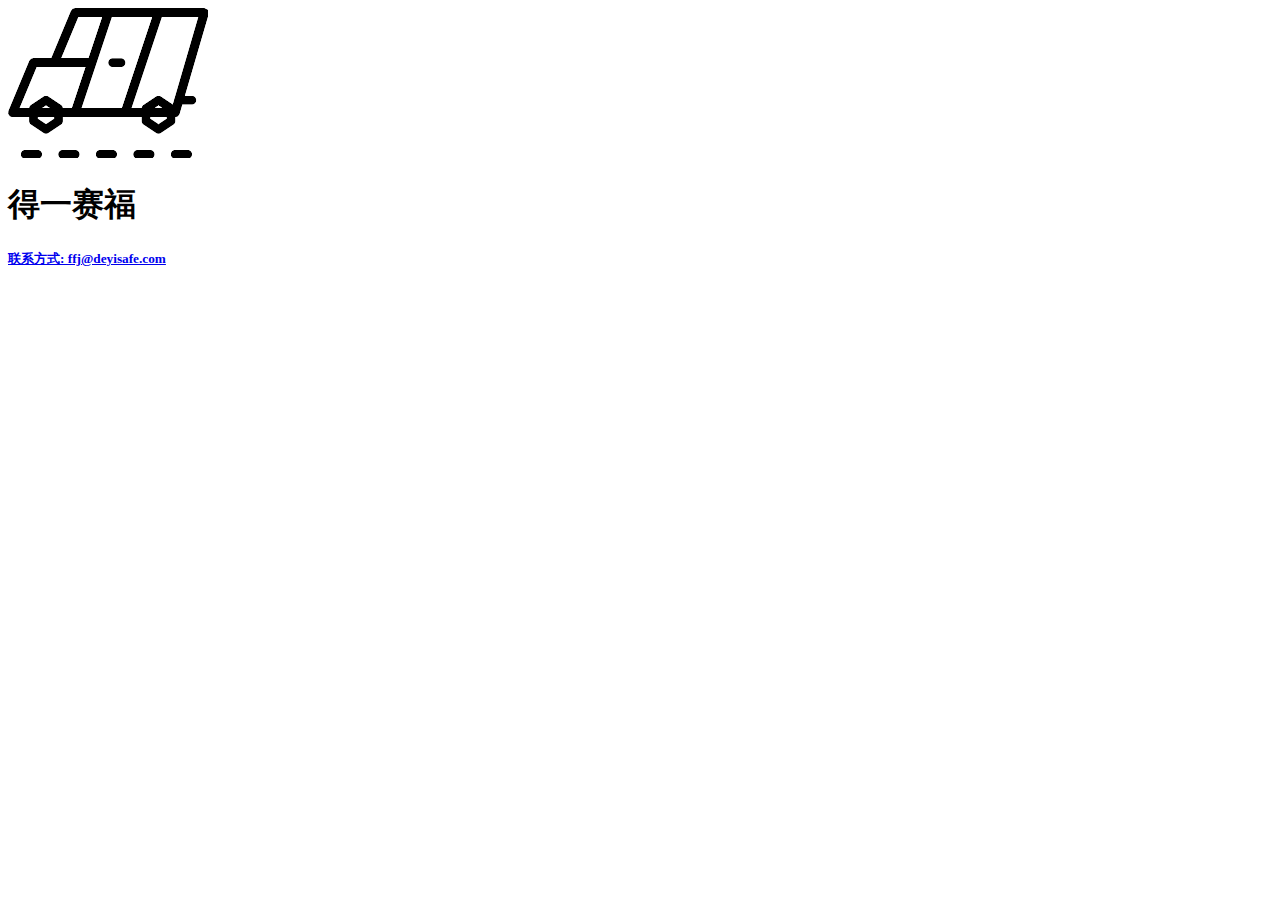
<file: index.html>
﻿<!doctype html>
<html>
  <head>
    <meta charset="utf-8">
    <meta http-equiv="X-UA-Compatible" content="chrome=1">
    <title>得一赛福</title>

  </head>
  <body>

   <img src="res/truck_200px_1188302_easyicon.net.png">
   <h1>得一赛福</h1>

   <h5><a href="test/index.html">联系方式: ffj@deyisafe.com</a></h5>


  </body>
</html>
</file>
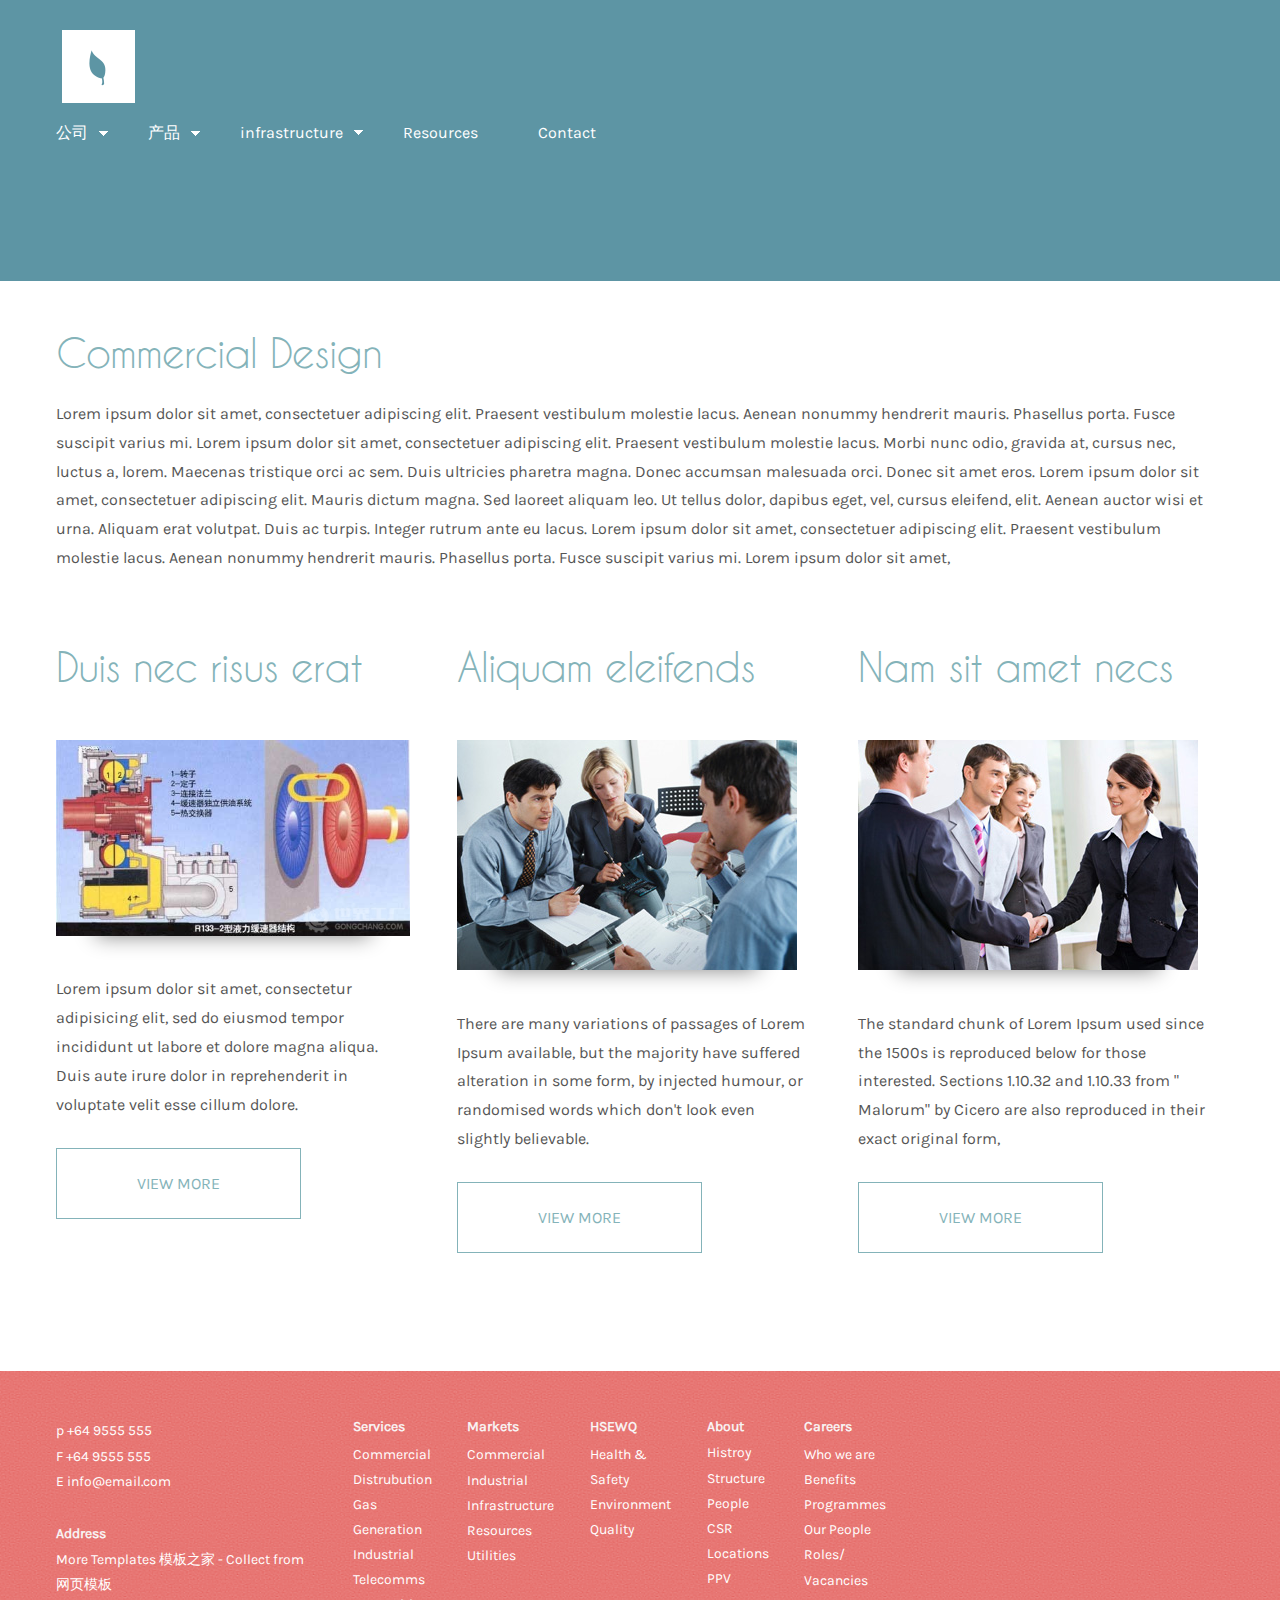
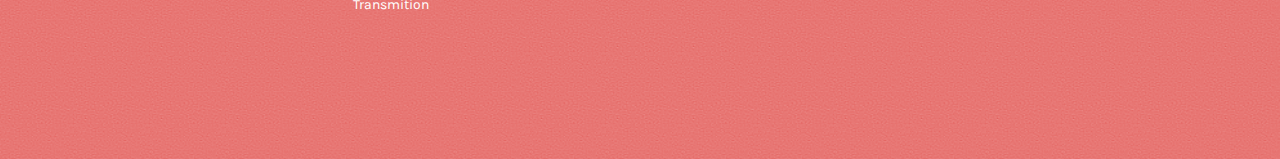
<file: test/commercial.html>
<!DOCTYPE HTML>
<html>
<head>
<title>得一赛福</title>
<meta http-equiv="Content-Type" content="text/html; charset=utf-8" />
<meta name="viewport" content="width=device-width, initial-scale=1, maximum-scale=1">
<link href='http://fonts.useso.com/css?family=Karla' rel='stylesheet' type='text/css'>
<link href="css/style.css" rel="stylesheet" type="text/css" media="all" />
<script src="js/jquery.min.js"></script>
</head>
<body>
<!-- start header -->
<div class="header_bg1">
<div class="wrap">
<div class="wrapper">
	<div class="logo">
		<a href="index.html"><img src="images/logo.png" alt=""/> </a>
	</div>
	<div class="menu">
		<a class="toggleMenu" href="#">Menu</a>
		<ul class="nav">
			<li><a href="commercial.html">公司</a>
				<ul>
					<li><a href="#">Histroy</a></li>
					<li><a href="#">Structure</a></li>
					<li><a href="#">People</a></li>
				</ul>
			</li>
			<li><a href="industrial.html">产品</a>
				<ul>
					<li><a href="#">CSR</a></li>
					<li><a href="#">Locations</a></li>
					<li><a href="#">PPV</a></li>
				</ul>
			</li>
			<li><a href="infrastructure.html">infrastructure</a>
				<ul>
					<li><a href="#">Histroy</a></li>
					<li><a href="#">Structure</a></li>
					<li><a href="#">People</a></li>
				</ul>
			</li>
			<li><a href="resource.html">Resources</a></li>
			<li><a href="contact.html">Contact</a></li>
		</ul>
		</div>
		<div class="clear"></div>
	 <script type="text/javascript" src="js/script.js"></script>
	<div class="clear"></div>
</div>
</div>
</div>
<!-- start content -->
<div class="content_bg">
<div class="wrap">
<div class="wrapper">
	<div class="main">
	  <h2 class="style1">Commercial Design</h2>
		<p class="para1">Lorem ipsum dolor sit amet, consectetuer adipiscing elit. Praesent vestibulum molestie lacus. Aenean nonummy hendrerit mauris. Phasellus porta. Fusce suscipit varius mi. Lorem ipsum dolor sit amet, consectetuer adipiscing elit. Praesent vestibulum molestie lacus. Morbi nunc odio, gravida at, cursus nec, luctus a, lorem. Maecenas tristique orci ac sem. Duis ultricies pharetra magna. Donec accumsan malesuada orci. Donec sit amet eros. Lorem ipsum dolor sit amet, consectetuer adipiscing elit. Mauris dictum magna. Sed laoreet aliquam leo. Ut tellus dolor, dapibus eget, vel, cursus eleifend, elit. Aenean auctor wisi et urna. Aliquam erat volutpat. Duis ac turpis. Integer rutrum ante eu lacus. Lorem ipsum dolor sit amet, consectetuer adipiscing elit. Praesent vestibulum molestie lacus. Aenean nonummy hendrerit mauris. Phasellus porta. Fusce suscipit varius mi. Lorem ipsum dolor sit amet, </p>
			<div class="commercial">
				<div class="grid_1_of_3 images_1_of_3">
					  <h2 class="style1">Duis nec risus erat</h2>
					  <div class="gallery">
						 <a href="details.html"><img src="images/retarder_example.jpg" title="image-name"></a>
					  </div>
					  <p class="para1">Lorem ipsum dolor sit amet, consectetur adipisicing elit, sed do eiusmod tempor incididunt ut labore et dolore magna aliqua. Duis aute irure dolor in reprehenderit in voluptate velit esse cillum dolore.</p>
				     <div class="rd_more">
				     	<a href="details.html"><button class="btn btn-1 btn-1a">View More</button></a>
					</div>					
				</div>
				<div class="grid_1_of_3 images_1_of_3">
					<h2 class="style1">Aliquam eleifends</h2>
					  <div class="gallery">
						 <a href="details.html"><img src="images/pic2.jpg" title="image-name"></a>
					  </div>
					  <p class="para1">There are many variations of passages of Lorem Ipsum available, but the majority have suffered alteration in some form, by injected humour, or randomised words which don't look even slightly believable.</p>
				     <div class="rd_more">
				     	<a href="details.html"><button class="btn btn-1 btn-1a">View More</button></a>
					</div>						
				</div>
				<div class="grid_1_of_3 images_1_of_3">
					<h2 class="style1">Nam sit amet necs</h2>
					  <div class="gallery">
						 <a href="details.html"><img src="images/pic3.jpg" title="image-name"></a>
					  </div>
					  <p class="para1">The standard chunk of Lorem Ipsum used since the 1500s is reproduced below for those interested. Sections 1.10.32 and 1.10.33 from " Malorum" by Cicero are also reproduced in their exact original form,</p>
				     <div class="rd_more">
				     	<a href="details.html"><button class="btn btn-1 btn-1a">View More</button></a>
					</div>	
				</div>
			    <div class="clear"></div>
		</div>
	</div>
</div>
</div>
</div>
<!-- start footer -->
<div class="footer_bg">
<div class="wrap">
<div class="wrapper">
<div class="clear">
	<div class="f_grid">
		<div class="grid1_of_1">
			<div class="address">
				<p>p +64 9555 555</p>
				<p>F +64 9555 555</p>
				<p>E <a href="">info@email.com</a> </p>
				<h3 class="top">Address</h3>
				<p class="top">More Templates <a href="http://www.cssmoban.com/" target="_blank" title="模板之家">模板之家</a> - Collect from <a href="http://www.cssmoban.com/" title="网页模板" target="_blank">网页模板</a></p>
			</div>
		</div>
		<div class="grid1_of_2">
			<div class="f_grid2 left">
				<h3>Services</h3>
				<ul class="f_nav">
					<li><a href="">Commercial</a></li>
					<li><a href="">Distrubution</a></li>
					<li><a href="">Gas</a></li>
					<li><a href="">Generation</a></li>
					<li><a href="">Industrial</a></li>
					<li><a href="">Telecomms</a></li>
					<li><a href="">Transmition</a></li>
				</ul>
			</div>
			<div class="f_grid2 left">
			<h3>Markets</h3>
			<ul class="f_nav">
				<li><a href="">Commercial</a></li>
				<li><a href="">Industrial</a></li>
				<li><a href="">Infrastructure</a></li>
				<li><a href="">Resources</a></li>
				<li><a href="">Utilities</a></li>
			</ul>
			</div>
			<div class="f_grid2 left">
			<h3>HSEWQ</h3>
			<ul class="f_nav">
				<li><a href="">Health &</a></li>
				<li><a href="">Safety</a></li>
				<li><a href="">Environment</a></li>
				<li><a href="">Quality</a></li>
			</ul>
			</div>
			<div class="f_grid2 left hide">
			<h3>About</h3>
			<ul class="f_nav">
				<li><a href="">Histroy</a></li>
				<li><a href="">Structure</a></li>
				<li><a href="">People</a></li>
				<li><a href="">CSR</a></li>
				<li><a href="">Locations</a></li>
				<li><a href="">PPV</a></li>
			</ul>
			</div>
			<div class="f_grid2 left hide">
			<h3>Careers</h3>
			<ul class="f_nav">
				<li><a href="">Who we are</a></li>
				<li><a href="">Benefits</a></li>
				<li><a href="">Programmes</a></li>
				<li><a href="">Our People</a></li>
				<li><a href="">Roles/</a></li>
				<li><a href="">Vacancies</a></li>
			</ul>
			</div>
		</div>
		<div class="clear"></div>
	</div>
	</div>
</div>
</div>
</div>
</body>
</html>
</file>
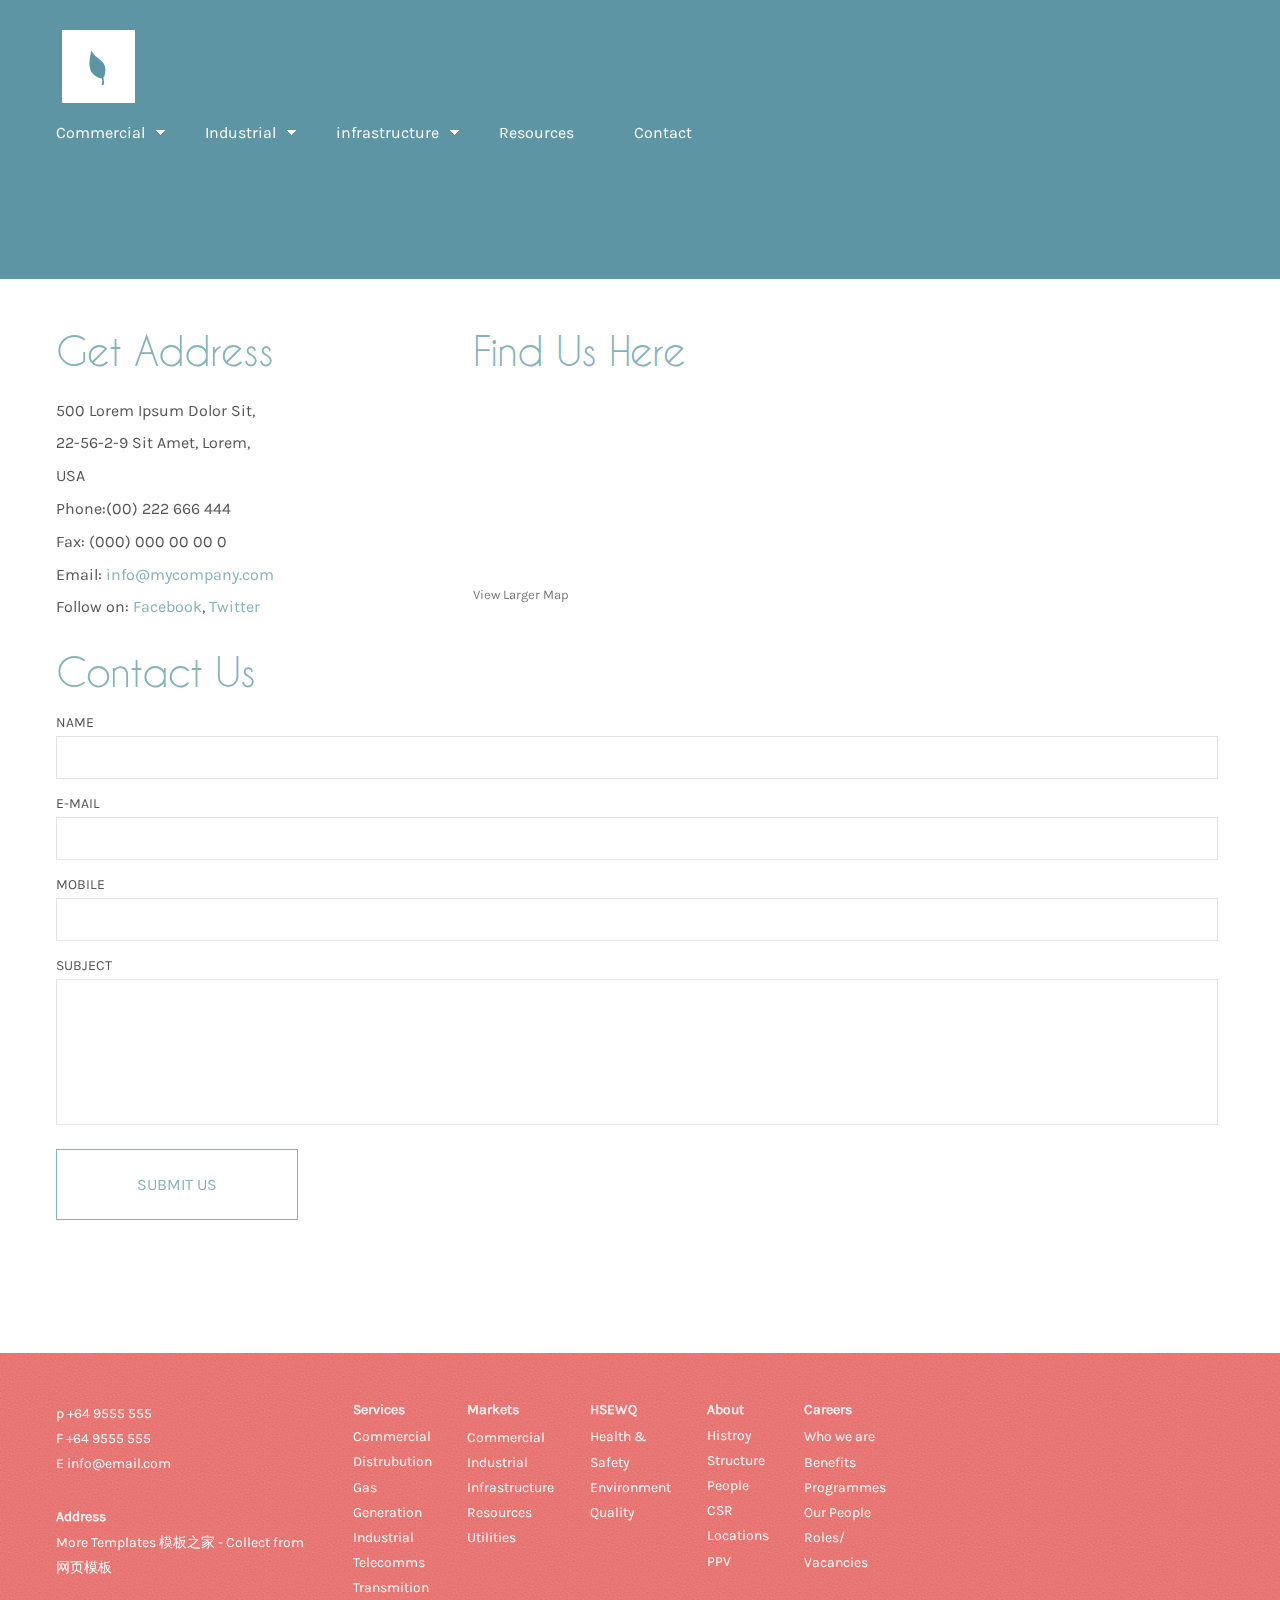
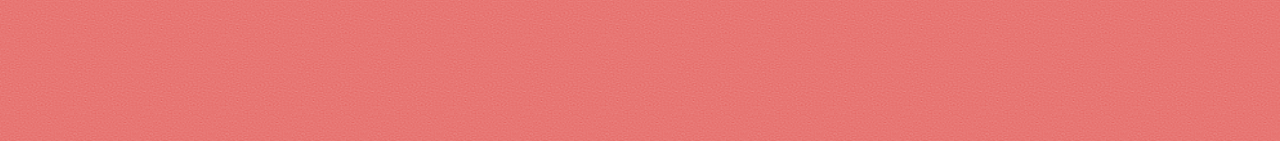
<file: test/contact.html>
<!DOCTYPE HTML>
<html>
<head>
<title>The Organic Website Template | Contact :: w3layouts</title>
<meta http-equiv="Content-Type" content="text/html; charset=utf-8" />
<meta name="viewport" content="width=device-width, initial-scale=1, maximum-scale=1">
<link href='http://fonts.useso.com/css?family=Karla' rel='stylesheet' type='text/css'>
<link href="css/style.css" rel="stylesheet" type="text/css" media="all" />
<script src="js/jquery.min.js"></script>
</head>
<body>
<!-- start header -->
<div class="header_bg1">
<div class="wrap">
<div class="wrapper">
	<div class="logo">
		<a href="index.html"><img src="images/logo.png" alt=""/> </a>
	</div>
	<div class="menu">
		<a class="toggleMenu" href="#">Menu</a>
		<ul class="nav">
			<li><a href="commercial.html">Commercial</a>
				<ul>
					<li><a href="#">Histroy</a></li>
					<li><a href="#">Structure</a></li>
					<li><a href="#">People</a></li>
				</ul>
			</li>
			<li><a href="industrial.html">Industrial</a>
				<ul>
					<li><a href="#">CSR</a></li>
					<li><a href="#">Locations</a></li>
					<li><a href="#">PPV</a></li>
				</ul>
			</li>
			<li><a href="infrastructure.html">infrastructure</a>
				<ul>
					<li><a href="#">Histroy</a></li>
					<li><a href="#">Structure</a></li>
					<li><a href="#">People</a></li>
				</ul>
			</li>
			<li><a href="resource.html">Resources</a></li>
			<li><a href="contact.html">Contact</a></li>
		</ul>
		</div>
		<div class="clear"></div>
	 <script type="text/javascript" src="js/script.js"></script>
	<div class="clear"></div>
</div>
</div>
</div>
<!-- start content -->
<div class="content_bg">
<div class="wrap">
<div class="wrapper">
	<div class="main">

<div class="section group">				
				<div class="col span_1_of_2">
					<div class="contact_info">
			    	 	<h2 class="style1">Find Us Here</h2>
			    	 		<div class="map">
					   			<iframe width="100%" height="175" frameborder="0" scrolling="no" marginheight="0" marginwidth="0" src="https://maps.google.co.in/maps?f=q&amp;source=s_q&amp;hl=en&amp;geocode=&amp;q=Lighthouse+Point,+FL,+United+States&amp;aq=4&amp;oq=light&amp;sll=26.275636,-80.087265&amp;sspn=0.04941,0.104628&amp;ie=UTF8&amp;hq=&amp;hnear=Lighthouse+Point,+Broward,+Florida,+United+States&amp;t=m&amp;z=14&amp;ll=26.275636,-80.087265&amp;output=embed"></iframe><br><small><a href="https://maps.google.co.in/maps?f=q&amp;source=embed&amp;hl=en&amp;geocode=&amp;q=Lighthouse+Point,+FL,+United+States&amp;aq=4&amp;oq=light&amp;sll=26.275636,-80.087265&amp;sspn=0.04941,0.104628&amp;ie=UTF8&amp;hq=&amp;hnear=Lighthouse+Point,+Broward,+Florida,+United+States&amp;t=m&amp;z=14&amp;ll=26.275636,-80.087265" style="color: #797979;text-align:left;font-size:13px">View Larger Map</a></small>
					   		</div>
      				</div>
      			<div class="company_address">
				     	<h2 class="style1">Get Address </h2>
						<p>500 Lorem Ipsum Dolor Sit,</p>
						<p>22-56-2-9 Sit Amet, Lorem,</p>
						<p>USA</p>
				   		<p>Phone:(00) 222 666 444</p>
				   		<p>Fax: (000) 000 00 00 0</p>
				 	 	<p>Email: <span>info@mycompany.com</span></p>
				   		<p>Follow on: <span>Facebook</span>, <span>Twitter</span></p>
				   </div>
				   <div class="clear"></div>
				</div>				
				<div class="col span_2_of_4">
				  <div class="contact-form">
				  	<h2 class="style1">Contact Us</h2>
					       <form method="post" action="contact-post.html">
					    	<div>
						    	<span><label>NAME</label></span>
						    	<span><input name="userName" type="text" class="textbox"></span>
						    </div>
						    <div>
						    	<span><label>E-MAIL</label></span>
						    	<span><input name="userEmail" type="text" class="textbox"></span>
						    </div>
						    <div>
						     	<span><label>MOBILE</label></span>
						    	<span><input name="userPhone" type="text" class="textbox"></span>
						    </div>
						    <div>
						    	<span><label>SUBJECT</label></span>
						    	<span><textarea name="userMsg"> </textarea></span>
						    </div>
						   <div>
						  <div>
						   		<span><input type="submit" value="Submit Us"></span>
						  </div>
						  </div>
					    </form>
				    </div>
  				</div>		
  			<div class="clear"></div>
		  </div>


	</div>
</div>
</div>
</div>
<!-- start footer -->
<div class="footer_bg">
<div class="wrap">
<div class="wrapper">
<div class="clear">
	<div class="f_grid">
		<div class="grid1_of_1">
			<div class="address">
				<p>p +64 9555 555</p>
				<p>F +64 9555 555</p>
				<p>E <a href="">info@email.com</a> </p>
				<h3 class="top">Address</h3>
				<p class="top">More Templates <a href="http://www.cssmoban.com/" target="_blank" title="模板之家">模板之家</a> - Collect from <a href="http://www.cssmoban.com/" title="网页模板" target="_blank">网页模板</a></p>
			</div>
		</div>
		<div class="grid1_of_2">
			<div class="f_grid2 left">
				<h3>Services</h3>
				<ul class="f_nav">
					<li><a href="">Commercial</a></li>
					<li><a href="">Distrubution</a></li>
					<li><a href="">Gas</a></li>
					<li><a href="">Generation</a></li>
					<li><a href="">Industrial</a></li>
					<li><a href="">Telecomms</a></li>
					<li><a href="">Transmition</a></li>
				</ul>
			</div>
			<div class="f_grid2 left">
			<h3>Markets</h3>
			<ul class="f_nav">
				<li><a href="">Commercial</a></li>
				<li><a href="">Industrial</a></li>
				<li><a href="">Infrastructure</a></li>
				<li><a href="">Resources</a></li>
				<li><a href="">Utilities</a></li>
			</ul>
			</div>
			<div class="f_grid2 left">
			<h3>HSEWQ</h3>
			<ul class="f_nav">
				<li><a href="">Health &</a></li>
				<li><a href="">Safety</a></li>
				<li><a href="">Environment</a></li>
				<li><a href="">Quality</a></li>
			</ul>
			</div>
			<div class="f_grid2 left hide">
			<h3>About</h3>
			<ul class="f_nav">
				<li><a href="">Histroy</a></li>
				<li><a href="">Structure</a></li>
				<li><a href="">People</a></li>
				<li><a href="">CSR</a></li>
				<li><a href="">Locations</a></li>
				<li><a href="">PPV</a></li>
			</ul>
			</div>
			<div class="f_grid2 left hide">
			<h3>Careers</h3>
			<ul class="f_nav">
				<li><a href="">Who we are</a></li>
				<li><a href="">Benefits</a></li>
				<li><a href="">Programmes</a></li>
				<li><a href="">Our People</a></li>
				<li><a href="">Roles/</a></li>
				<li><a href="">Vacancies</a></li>
			</ul>
			</div>
		</div>
		<div class="clear"></div>
	</div>
	</div>
</div>
</div>
</div>
</body>
</html>
</file>
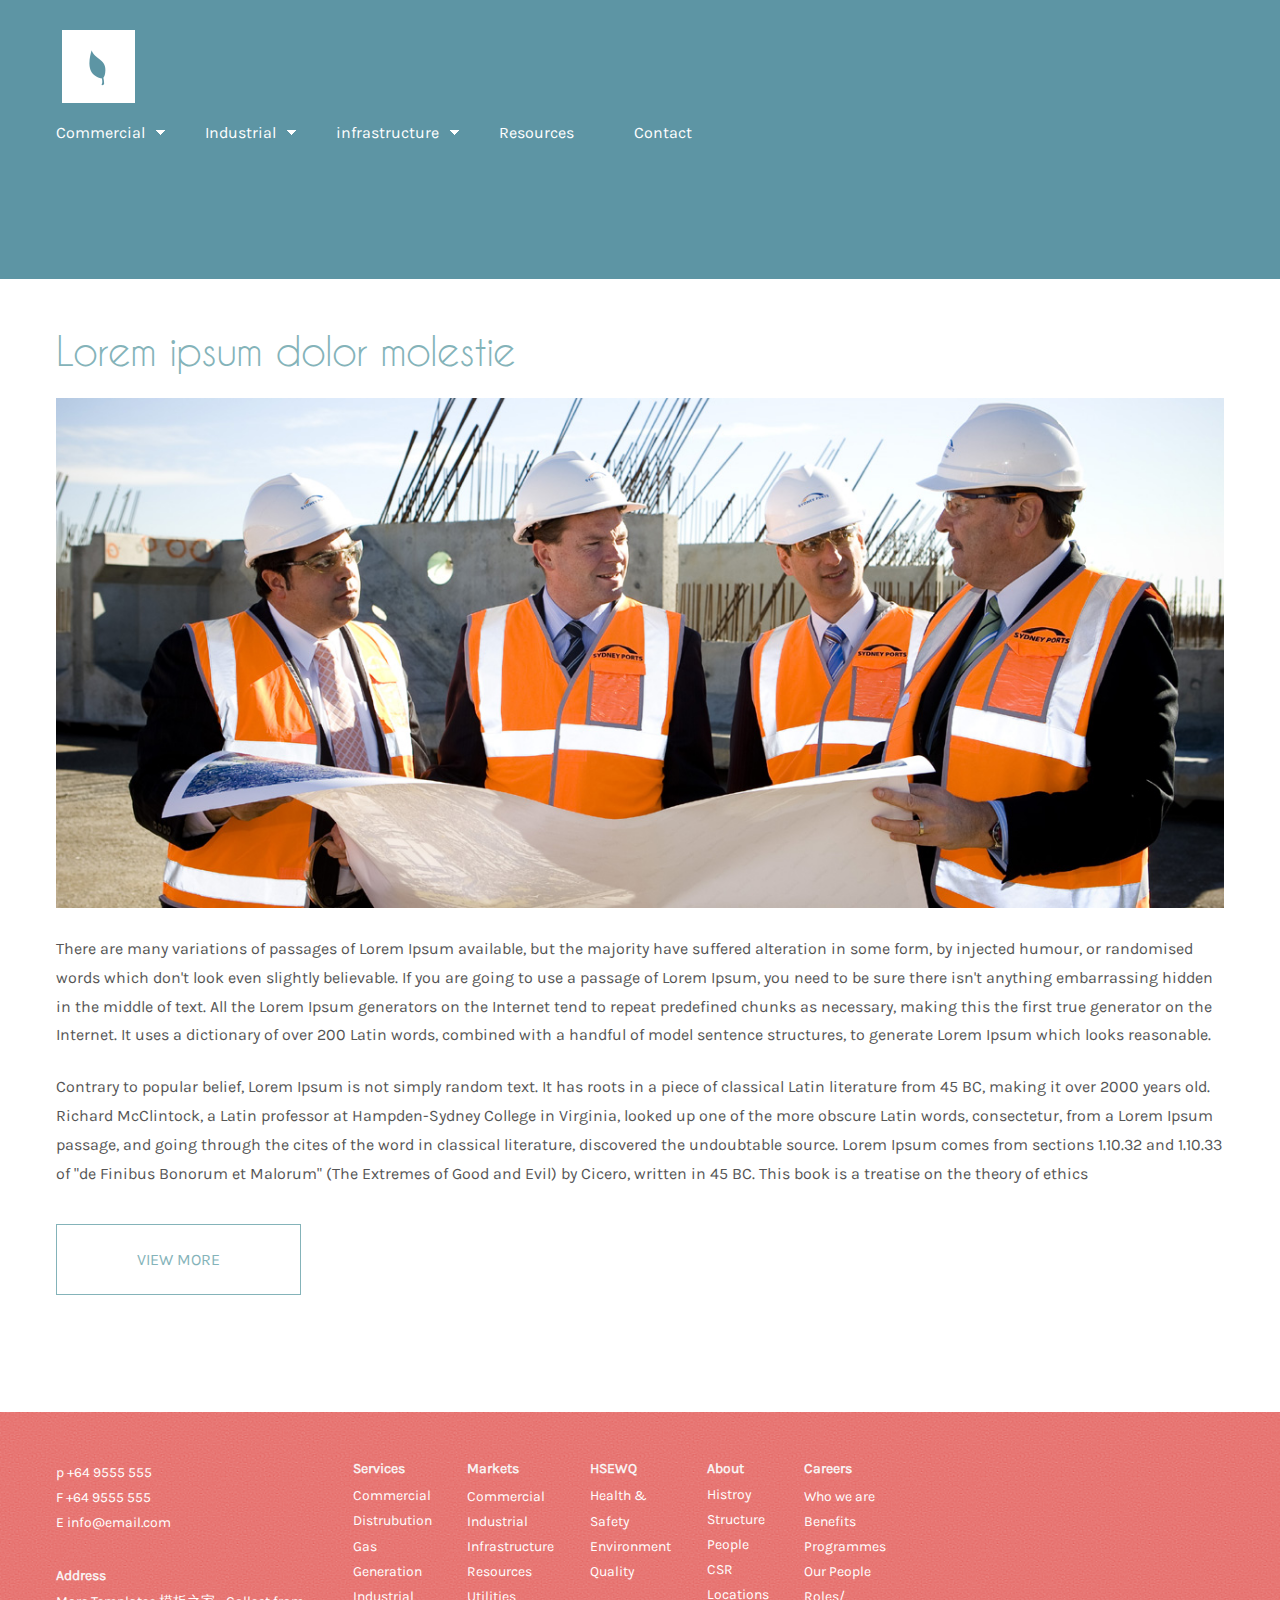
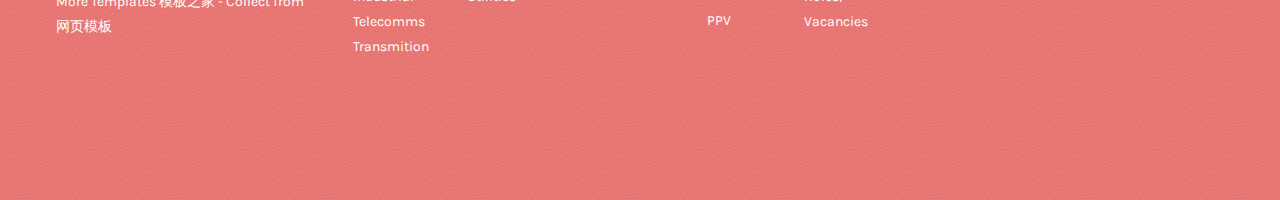
<file: test/details.html>
<!DOCTYPE HTML>
<html>
<head>
<title>The Organic Website Template | Details :: w3layouts</title>
<meta http-equiv="Content-Type" content="text/html; charset=utf-8" />
<meta name="viewport" content="width=device-width, initial-scale=1, maximum-scale=1">
<link href='http://fonts.useso.com/css?family=Karla' rel='stylesheet' type='text/css'>
<link href="css/style.css" rel="stylesheet" type="text/css" media="all" />
<script src="js/jquery.min.js"></script>
</head>
<body>
<!-- start header -->
<div class="header_bg1">
<div class="wrap">
<div class="wrapper">
	<div class="logo">
		<a href="index.html"><img src="images/logo.png" alt=""/> </a>
	</div>
	<div class="menu">
		<a class="toggleMenu" href="#">Menu</a>
		<ul class="nav">
			<li><a href="commercial.html">Commercial</a>
				<ul>
					<li><a href="#">Histroy</a></li>
					<li><a href="#">Structure</a></li>
					<li><a href="#">People</a></li>
				</ul>
			</li>
			<li><a href="industrial.html">Industrial</a>
				<ul>
					<li><a href="#">CSR</a></li>
					<li><a href="#">Locations</a></li>
					<li><a href="#">PPV</a></li>
				</ul>
			</li>
			<li><a href="infrastructure.html">infrastructure</a>
				<ul>
					<li><a href="#">Histroy</a></li>
					<li><a href="#">Structure</a></li>
					<li><a href="#">People</a></li>
				</ul>
			</li>
			<li><a href="resource.html">Resources</a></li>
			<li><a href="contact.html">Contact</a></li>
		</ul>
		</div>
		<div class="clear"></div>
	 <script type="text/javascript" src="js/script.js"></script>
	<div class="clear"></div>
</div>
</div>
</div>
<!-- start content -->
<div class="content_bg">
<div class="wrap">
<div class="wrapper">
	<div class="main">
		<div class="details">
			<h2 class="style1">Lorem ipsum dolor molestie</h3>
			<div class="det_pic">
				  <img src="images/det_pic.jpg">
			</div>
			<div class="det_text">
				<p class="para1">There are many variations of passages of Lorem Ipsum available, but the majority have suffered alteration in some form, by injected humour, or randomised words which don't look even slightly believable. If you are going to use a passage of Lorem Ipsum, you need to be sure there isn't anything embarrassing hidden in the middle of text. All the Lorem Ipsum generators on the Internet tend to repeat predefined chunks as necessary, making this the first true generator on the Internet. It uses a dictionary of over 200 Latin words, combined with a handful of model sentence structures, to generate Lorem Ipsum which looks reasonable. </p>
				<p class="para1">Contrary to popular belief, Lorem Ipsum is not simply random text. It has roots in a piece of classical Latin literature from 45 BC, making it over 2000 years old. Richard McClintock, a Latin professor at Hampden-Sydney College in Virginia, looked up one of the more obscure Latin words, consectetur, from a Lorem Ipsum passage, and going through the cites of the word in classical literature, discovered the undoubtable source. Lorem Ipsum comes from sections 1.10.32 and 1.10.33 of "de Finibus Bonorum et Malorum" (The Extremes of Good and Evil) by Cicero, written in 45 BC. This book is a treatise on the theory of ethics</p>
				<div class="rd_more1">
				     	<button class="btn btn-1 btn-1a">View More</button>
					</div>
			</div>
			<div class="clear"></div>
		</div>
	</div>
</div>
</div>
</div>
<!-- start footer -->
<div class="footer_bg">
<div class="wrap">
<div class="wrapper">
<div class="clear">
	<div class="f_grid">
		<div class="grid1_of_1">
			<div class="address">
				<p>p +64 9555 555</p>
				<p>F +64 9555 555</p>
				<p>E <a href="">info@email.com</a> </p>
				<h3 class="top">Address</h3>
				<p class="top">More Templates <a href="http://www.cssmoban.com/" target="_blank" title="模板之家">模板之家</a> - Collect from <a href="http://www.cssmoban.com/" title="网页模板" target="_blank">网页模板</a></p>
			</div>
		</div>
		<div class="grid1_of_2">
			<div class="f_grid2 left">
				<h3>Services</h3>
				<ul class="f_nav">
					<li><a href="">Commercial</a></li>
					<li><a href="">Distrubution</a></li>
					<li><a href="">Gas</a></li>
					<li><a href="">Generation</a></li>
					<li><a href="">Industrial</a></li>
					<li><a href="">Telecomms</a></li>
					<li><a href="">Transmition</a></li>
				</ul>
			</div>
			<div class="f_grid2 left">
			<h3>Markets</h3>
			<ul class="f_nav">
				<li><a href="">Commercial</a></li>
				<li><a href="">Industrial</a></li>
				<li><a href="">Infrastructure</a></li>
				<li><a href="">Resources</a></li>
				<li><a href="">Utilities</a></li>
			</ul>
			</div>
			<div class="f_grid2 left">
			<h3>HSEWQ</h3>
			<ul class="f_nav">
				<li><a href="">Health &</a></li>
				<li><a href="">Safety</a></li>
				<li><a href="">Environment</a></li>
				<li><a href="">Quality</a></li>
			</ul>
			</div>
			<div class="f_grid2 left hide">
			<h3>About</h3>
			<ul class="f_nav">
				<li><a href="">Histroy</a></li>
				<li><a href="">Structure</a></li>
				<li><a href="">People</a></li>
				<li><a href="">CSR</a></li>
				<li><a href="">Locations</a></li>
				<li><a href="">PPV</a></li>
			</ul>
			</div>
			<div class="f_grid2 left hide">
			<h3>Careers</h3>
			<ul class="f_nav">
				<li><a href="">Who we are</a></li>
				<li><a href="">Benefits</a></li>
				<li><a href="">Programmes</a></li>
				<li><a href="">Our People</a></li>
				<li><a href="">Roles/</a></li>
				<li><a href="">Vacancies</a></li>
			</ul>
			</div>
		</div>
		<div class="clear"></div>
	</div>
	</div>
</div>
</div>
</div>
</body>
</html>
</file>
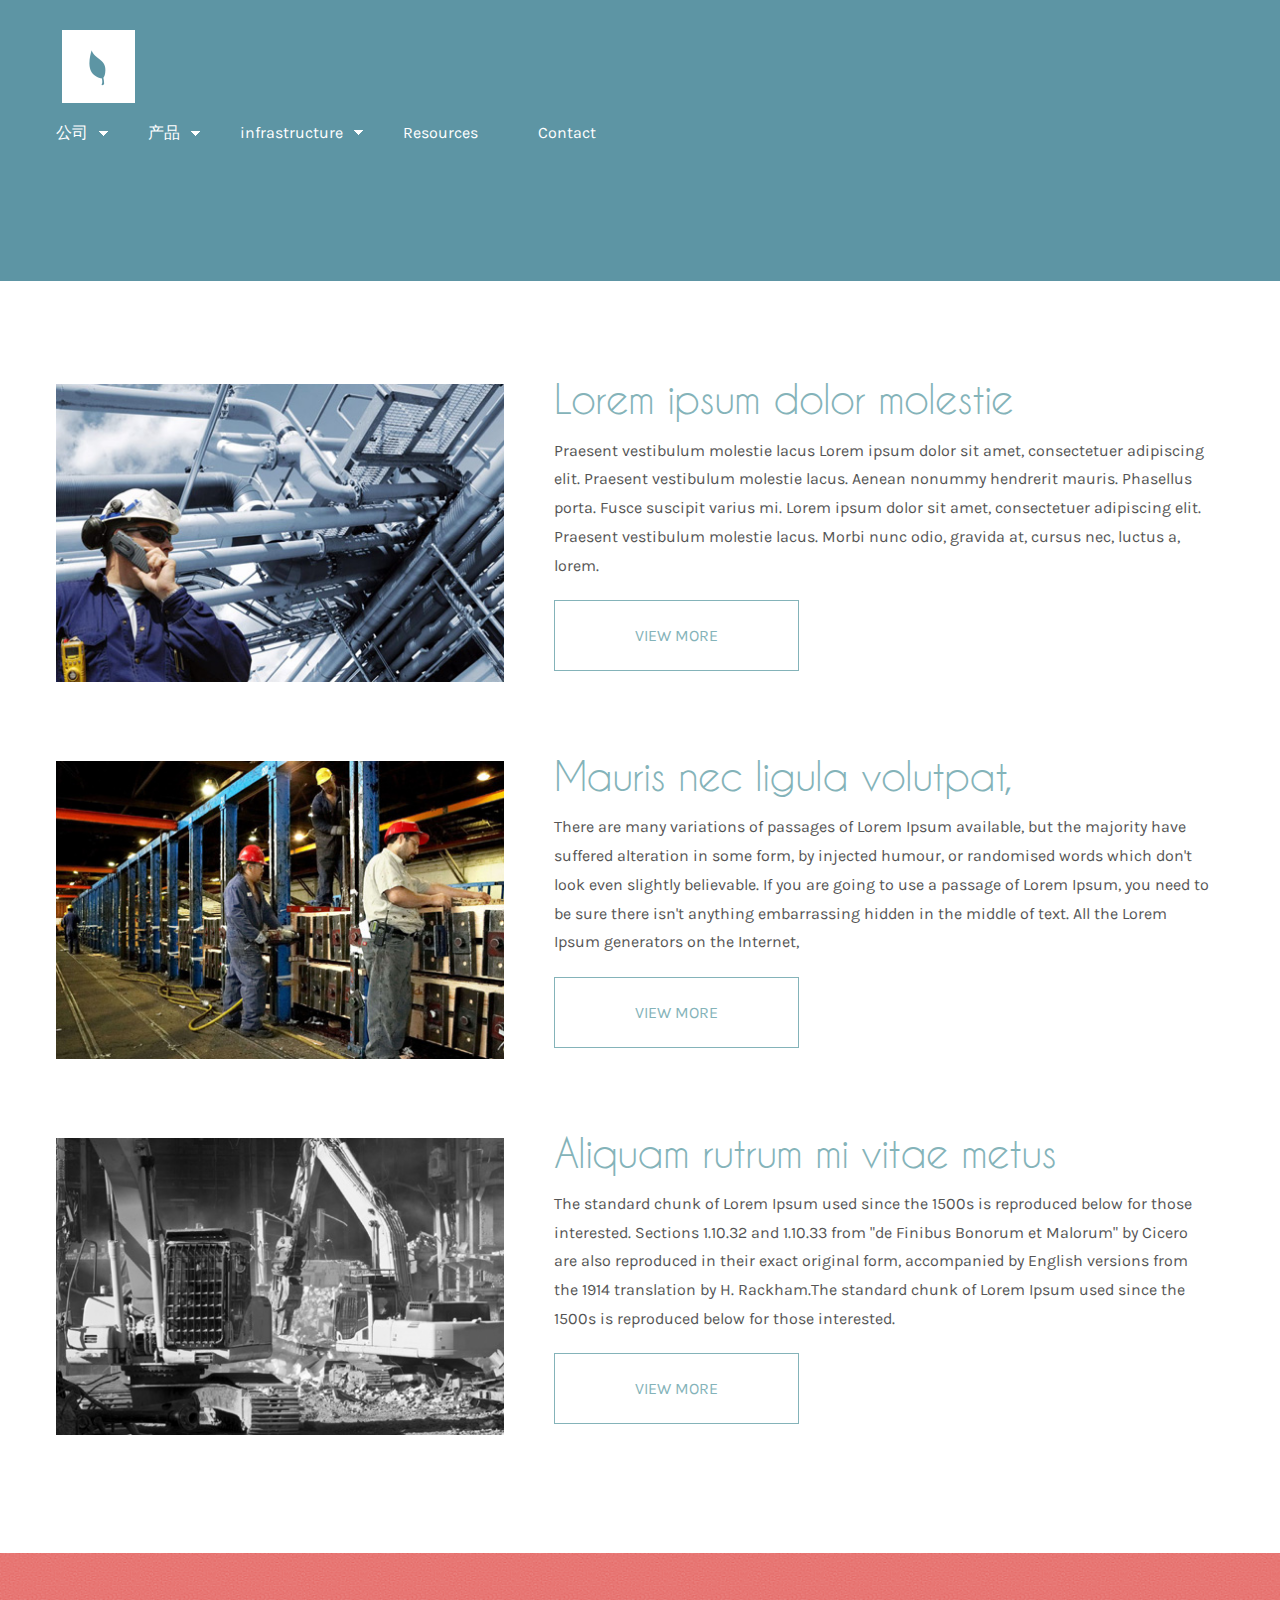
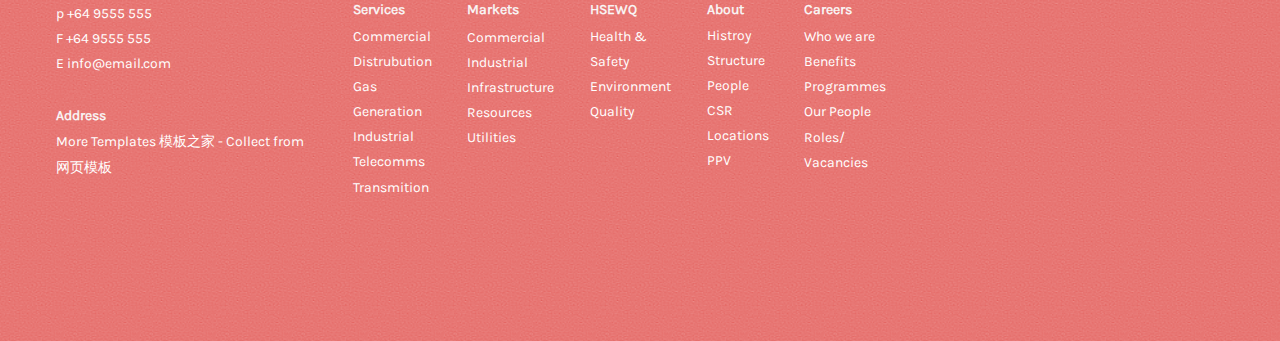
<file: test/industrial.html>
<!DOCTYPE HTML>
<html>
<head>
<title>产品中心</title>
<meta http-equiv="Content-Type" content="text/html; charset=utf-8" />
<meta name="viewport" content="width=device-width, initial-scale=1, maximum-scale=1">
<link href='http://fonts.useso.com/css?family=Karla' rel='stylesheet' type='text/css'>
<link href="css/style.css" rel="stylesheet" type="text/css" media="all" />
<script src="js/jquery.min.js"></script>
</head>
<body>
<!-- start header -->
<div class="header_bg1">
<div class="wrap">
<div class="wrapper">
	<div class="logo">
		<a href="index.html"><img src="images/logo.png" alt=""/> </a>
	</div>
	<div class="menu">
		<a class="toggleMenu" href="#">Menu</a>
		<ul class="nav">
			<li><a href="commercial.html">公司</a>
				<ul>
					<li><a href="#">Histroy</a></li>
					<li><a href="#">Structure</a></li>
					<li><a href="#">People</a></li>
				</ul>
			</li>
			<li><a href="industrial.html">产品</a>
				<ul>
					<li><a href="#">CSR</a></li>
					<li><a href="#">Locations</a></li>
					<li><a href="#">PPV</a></li>
				</ul>
			</li>
			<li><a href="infrastructure.html">infrastructure</a>
				<ul>
					<li><a href="#">Histroy</a></li>
					<li><a href="#">Structure</a></li>
					<li><a href="#">People</a></li>
				</ul>
			</li>
			<li><a href="resource.html">Resources</a></li>
			<li><a href="contact.html">Contact</a></li>
		</ul>
		</div>
		<div class="clear"></div>
	 <script type="text/javascript" src="js/script.js"></script>
	<div class="clear"></div>
</div>
</div>
</div>
<!-- start content -->
<div class="content_bg">
<div class="wrap">
<div class="wrapper">
	<div class="main">
		<div class="listview_1_of_2 images_1_of_2">
			<div class="listimg listimg_2_of_1">
				<a href="details.html"><img src="images/pic4.jpg"></a>
			</div>
			<div class="text list_2_of_1">
				<h2 class="style1">Lorem ipsum dolor molestie</h3>
				<p class="para1"> Praesent vestibulum molestie lacus Lorem ipsum dolor sit amet, consectetuer adipiscing elit. Praesent vestibulum molestie lacus. Aenean nonummy hendrerit mauris. Phasellus porta. Fusce suscipit varius mi. Lorem ipsum dolor sit amet, consectetuer adipiscing elit. Praesent vestibulum molestie lacus. Morbi nunc odio, gravida at, cursus nec, luctus a, lorem. </p>
				<div class="rd_more1">
				     <a href="details.html"><button class="btn btn-1 btn-1a">View More</button></a>
				</div>
			</div>
			<div class="clear"></div>
		</div>
		<div class="listview_1_of_2 images_1_of_2">
			<div class="listimg listimg_2_of_1">
				  <a href="details.html"><img src="images/pic5.jpg"></a>
			</div>
			<div class="text list_2_of_1">
				<h2 class="style1">Mauris nec ligula volutpat,</h3>
				<p class="para1">There are many variations of passages of Lorem Ipsum available, but the majority have suffered alteration in some form, by injected humour, or randomised words which don't look even slightly believable. If you are going to use a passage of Lorem Ipsum, you need to be sure there isn't anything embarrassing hidden in the middle of text. All the Lorem Ipsum generators on the Internet, </p>
				<div class="rd_more1">
				     	<a href="details.html"><button class="btn btn-1 btn-1a">View More</button></a>
					</div>
			</div>
			<div class="clear"></div>
		</div>
		<div class="listview_1_of_2 images_1_of_2">
			<div class="listimg listimg_2_of_1">
				  <a href="details.html"><img src="images/pic6.jpg"></a>
			</div>
			<div class="text list_2_of_1">
				<h2 class="style1">Aliquam rutrum mi vitae metus</h3>
				<p class="para1"> The standard chunk of Lorem Ipsum used since the 1500s is reproduced below for those interested. Sections 1.10.32 and 1.10.33 from "de Finibus Bonorum et Malorum" by Cicero are also reproduced in their exact original form, accompanied by English versions from the 1914 translation by H. Rackham.The standard chunk of Lorem Ipsum used since the 1500s is reproduced below for those interested. </p>
				<div class="rd_more1">
				     	<a href="details.html"><button class="btn btn-1 btn-1a">View More</button></a>
				</div>
			</div>
			<div class="clear"></div>
		</div>
	</div>
</div>
</div>
</div>
<!-- start footer -->
<div class="footer_bg">
<div class="wrap">
<div class="wrapper">
<div class="clear">
	<div class="f_grid">
		<div class="grid1_of_1">
			<div class="address">
				<p>p +64 9555 555</p>
				<p>F +64 9555 555</p>
				<p>E <a href="">info@email.com</a> </p>
				<h3 class="top">Address</h3>
				<p class="top">More Templates <a href="http://www.cssmoban.com/" target="_blank" title="模板之家">模板之家</a> - Collect from <a href="http://www.cssmoban.com/" title="网页模板" target="_blank">网页模板</a></p>
			</div>
		</div>
		<div class="grid1_of_2">
			<div class="f_grid2 left">
				<h3>Services</h3>
				<ul class="f_nav">
					<li><a href="">Commercial</a></li>
					<li><a href="">Distrubution</a></li>
					<li><a href="">Gas</a></li>
					<li><a href="">Generation</a></li>
					<li><a href="">Industrial</a></li>
					<li><a href="">Telecomms</a></li>
					<li><a href="">Transmition</a></li>
				</ul>
			</div>
			<div class="f_grid2 left">
			<h3>Markets</h3>
			<ul class="f_nav">
				<li><a href="">Commercial</a></li>
				<li><a href="">Industrial</a></li>
				<li><a href="">Infrastructure</a></li>
				<li><a href="">Resources</a></li>
				<li><a href="">Utilities</a></li>
			</ul>
			</div>
			<div class="f_grid2 left">
			<h3>HSEWQ</h3>
			<ul class="f_nav">
				<li><a href="">Health &</a></li>
				<li><a href="">Safety</a></li>
				<li><a href="">Environment</a></li>
				<li><a href="">Quality</a></li>
			</ul>
			</div>
			<div class="f_grid2 left hide">
			<h3>About</h3>
			<ul class="f_nav">
				<li><a href="">Histroy</a></li>
				<li><a href="">Structure</a></li>
				<li><a href="">People</a></li>
				<li><a href="">CSR</a></li>
				<li><a href="">Locations</a></li>
				<li><a href="">PPV</a></li>
			</ul>
			</div>
			<div class="f_grid2 left hide">
			<h3>Careers</h3>
			<ul class="f_nav">
				<li><a href="">Who we are</a></li>
				<li><a href="">Benefits</a></li>
				<li><a href="">Programmes</a></li>
				<li><a href="">Our People</a></li>
				<li><a href="">Roles/</a></li>
				<li><a href="">Vacancies</a></li>
			</ul>
			</div>
		</div>
		<div class="clear"></div>
	</div>
	</div>
</div>
</div>
</div>
</body>
</html>
</file>
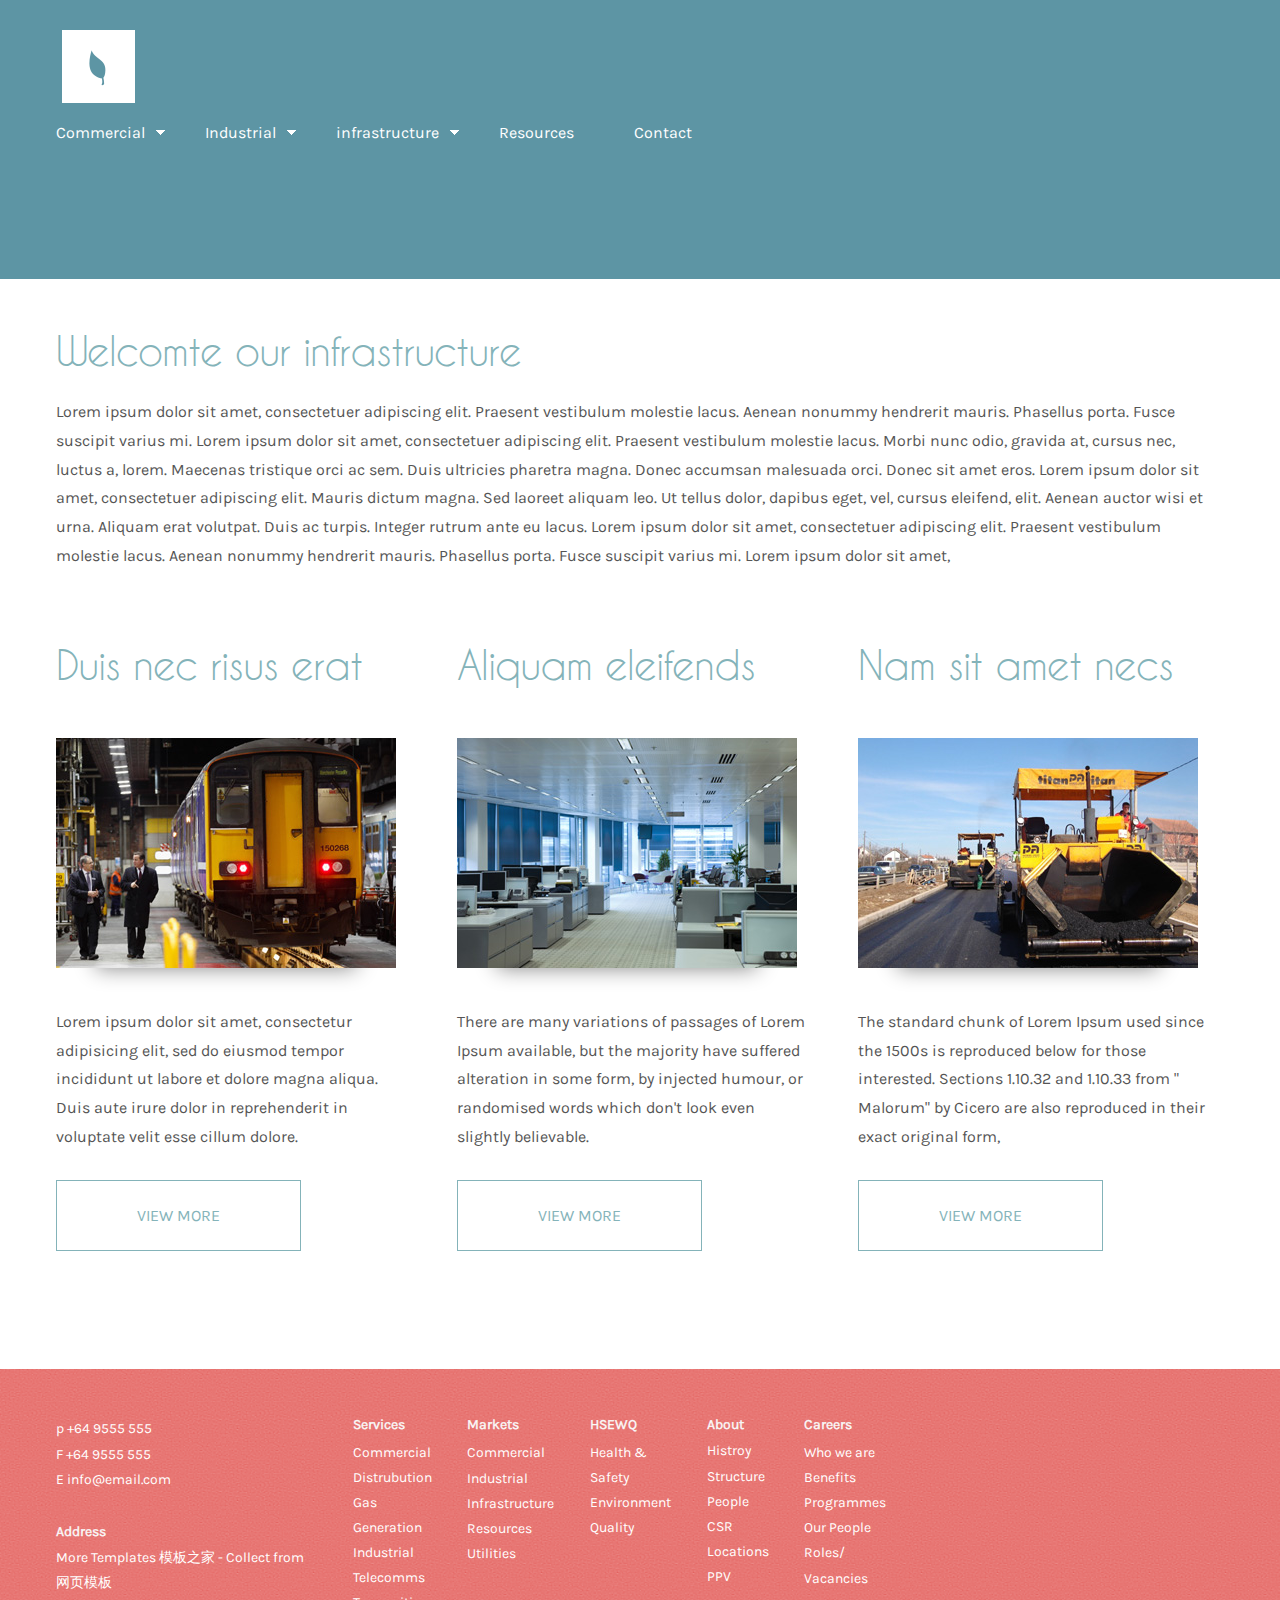
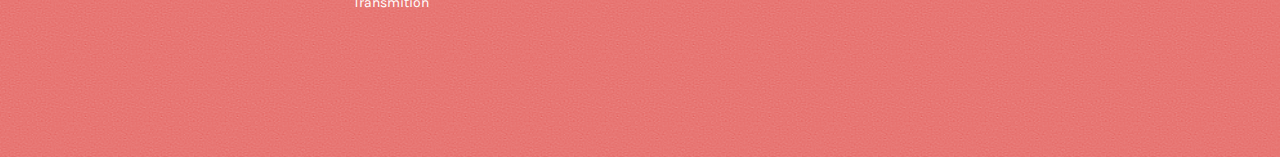
<file: test/infrastructure.html>
<!DOCTYPE HTML>
<html>
<head>
<title>The Organic Website Template | Infrastructure :: w3layouts</title>
<meta http-equiv="Content-Type" content="text/html; charset=utf-8" />
<meta name="viewport" content="width=device-width, initial-scale=1, maximum-scale=1">
<link href='http://fonts.useso.com/css?family=Karla' rel='stylesheet' type='text/css'>
<link href="css/style.css" rel="stylesheet" type="text/css" media="all" />
<script src="js/jquery.min.js"></script>
</head>
<body>
<!-- start header -->
<div class="header_bg1">
<div class="wrap">
<div class="wrapper">
	<div class="logo">
		<a href="index.html"><img src="images/logo.png" alt=""/> </a>
	</div>
	<div class="menu">
		<a class="toggleMenu" href="#">Menu</a>
		<ul class="nav">
			<li><a href="commercial.html">Commercial</a>
				<ul>
					<li><a href="#">Histroy</a></li>
					<li><a href="#">Structure</a></li>
					<li><a href="#">People</a></li>
				</ul>
			</li>
			<li><a href="industrial.html">Industrial</a>
				<ul>
					<li><a href="#">CSR</a></li>
					<li><a href="#">Locations</a></li>
					<li><a href="#">PPV</a></li>
				</ul>
			</li>
			<li><a href="infrastructure.html">infrastructure</a>
				<ul>
					<li><a href="#">Histroy</a></li>
					<li><a href="#">Structure</a></li>
					<li><a href="#">People</a></li>
				</ul>
			</li>
			<li><a href="resource.html">Resources</a></li>
			<li><a href="contact.html">Contact</a></li>
		</ul>
		</div>
		<div class="clear"></div>
	 <script type="text/javascript" src="js/script.js"></script>
	<div class="clear"></div>
</div>
</div>
</div>
<!-- start content -->
<div class="content_bg">
<div class="wrap">
<div class="wrapper">
	<div class="main">
	  <h2 class="style1">Welcomte our infrastructure</h2>
		<p class="para1">Lorem ipsum dolor sit amet, consectetuer adipiscing elit. Praesent vestibulum molestie lacus. Aenean nonummy hendrerit mauris. Phasellus porta. Fusce suscipit varius mi. Lorem ipsum dolor sit amet, consectetuer adipiscing elit. Praesent vestibulum molestie lacus. Morbi nunc odio, gravida at, cursus nec, luctus a, lorem. Maecenas tristique orci ac sem. Duis ultricies pharetra magna. Donec accumsan malesuada orci. Donec sit amet eros. Lorem ipsum dolor sit amet, consectetuer adipiscing elit. Mauris dictum magna. Sed laoreet aliquam leo. Ut tellus dolor, dapibus eget, vel, cursus eleifend, elit. Aenean auctor wisi et urna. Aliquam erat volutpat. Duis ac turpis. Integer rutrum ante eu lacus. Lorem ipsum dolor sit amet, consectetuer adipiscing elit. Praesent vestibulum molestie lacus. Aenean nonummy hendrerit mauris. Phasellus porta. Fusce suscipit varius mi. Lorem ipsum dolor sit amet, </p>
			<div class="commercial">
				<div class="grid_1_of_3 images_1_of_3">
					  <h2 class="style1">Duis nec risus erat</h2>
					  <div class="gallery">
						 <a href="details.html"><img src="images/pic8.jpg" title="image-name"></a>
					  </div>
					  <p class="para1">Lorem ipsum dolor sit amet, consectetur adipisicing elit, sed do eiusmod tempor incididunt ut labore et dolore magna aliqua. Duis aute irure dolor in reprehenderit in voluptate velit esse cillum dolore.</p>
				     <div class="rd_more">
				     	<a href="details.html"><button class="btn btn-1 btn-1a">View More</button></a>
					</div>					
				</div>
				<div class="grid_1_of_3 images_1_of_3">
					<h2 class="style1">Aliquam eleifends</h2>
					  <div class="gallery">
						 <a href="details.html"><img src="images/pic7.jpg" title="image-name"></a>
					  </div>
					  <p class="para1">There are many variations of passages of Lorem Ipsum available, but the majority have suffered alteration in some form, by injected humour, or randomised words which don't look even slightly believable.</p>
				     <div class="rd_more">
				     	<a href="details.html"><button class="btn btn-1 btn-1a">View More</button></a>
					</div>						
				</div>
				<div class="grid_1_of_3 images_1_of_3">
					<h2 class="style1">Nam sit amet necs</h2>
					  <div class="gallery">
						 <a href="details.html"><img src="images/pic9.jpg" title="image-name"></a>
					  </div>
					  <p class="para1">The standard chunk of Lorem Ipsum used since the 1500s is reproduced below for those interested. Sections 1.10.32 and 1.10.33 from " Malorum" by Cicero are also reproduced in their exact original form,</p>
				     <div class="rd_more">
				     	<a href="details.html"><button class="btn btn-1 btn-1a">View More</button></a>
					</div>	
				</div>
			    <div class="clear"></div>
		</div>
	</div>
</div>
</div>
</div>
<!-- start footer -->
<div class="footer_bg">
<div class="wrap">
<div class="wrapper">
<div class="clear">
	<div class="f_grid">
		<div class="grid1_of_1">
			<div class="address">
				<p>p +64 9555 555</p>
				<p>F +64 9555 555</p>
				<p>E <a href="">info@email.com</a> </p>
				<h3 class="top">Address</h3>
				<p class="top">More Templates <a href="http://www.cssmoban.com/" target="_blank" title="模板之家">模板之家</a> - Collect from <a href="http://www.cssmoban.com/" title="网页模板" target="_blank">网页模板</a></p>
			</div>
		</div>
		<div class="grid1_of_2">
			<div class="f_grid2 left">
				<h3>Services</h3>
				<ul class="f_nav">
					<li><a href="">Commercial</a></li>
					<li><a href="">Distrubution</a></li>
					<li><a href="">Gas</a></li>
					<li><a href="">Generation</a></li>
					<li><a href="">Industrial</a></li>
					<li><a href="">Telecomms</a></li>
					<li><a href="">Transmition</a></li>
				</ul>
			</div>
			<div class="f_grid2 left">
			<h3>Markets</h3>
			<ul class="f_nav">
				<li><a href="">Commercial</a></li>
				<li><a href="">Industrial</a></li>
				<li><a href="">Infrastructure</a></li>
				<li><a href="">Resources</a></li>
				<li><a href="">Utilities</a></li>
			</ul>
			</div>
			<div class="f_grid2 left">
			<h3>HSEWQ</h3>
			<ul class="f_nav">
				<li><a href="">Health &</a></li>
				<li><a href="">Safety</a></li>
				<li><a href="">Environment</a></li>
				<li><a href="">Quality</a></li>
			</ul>
			</div>
			<div class="f_grid2 left hide">
			<h3>About</h3>
			<ul class="f_nav">
				<li><a href="">Histroy</a></li>
				<li><a href="">Structure</a></li>
				<li><a href="">People</a></li>
				<li><a href="">CSR</a></li>
				<li><a href="">Locations</a></li>
				<li><a href="">PPV</a></li>
			</ul>
			</div>
			<div class="f_grid2 left hide">
			<h3>Careers</h3>
			<ul class="f_nav">
				<li><a href="">Who we are</a></li>
				<li><a href="">Benefits</a></li>
				<li><a href="">Programmes</a></li>
				<li><a href="">Our People</a></li>
				<li><a href="">Roles/</a></li>
				<li><a href="">Vacancies</a></li>
			</ul>
			</div>
		</div>
		<div class="clear"></div>
	</div>
	</div>
</div>
</div>
</div>
</body>
</html>
</file>
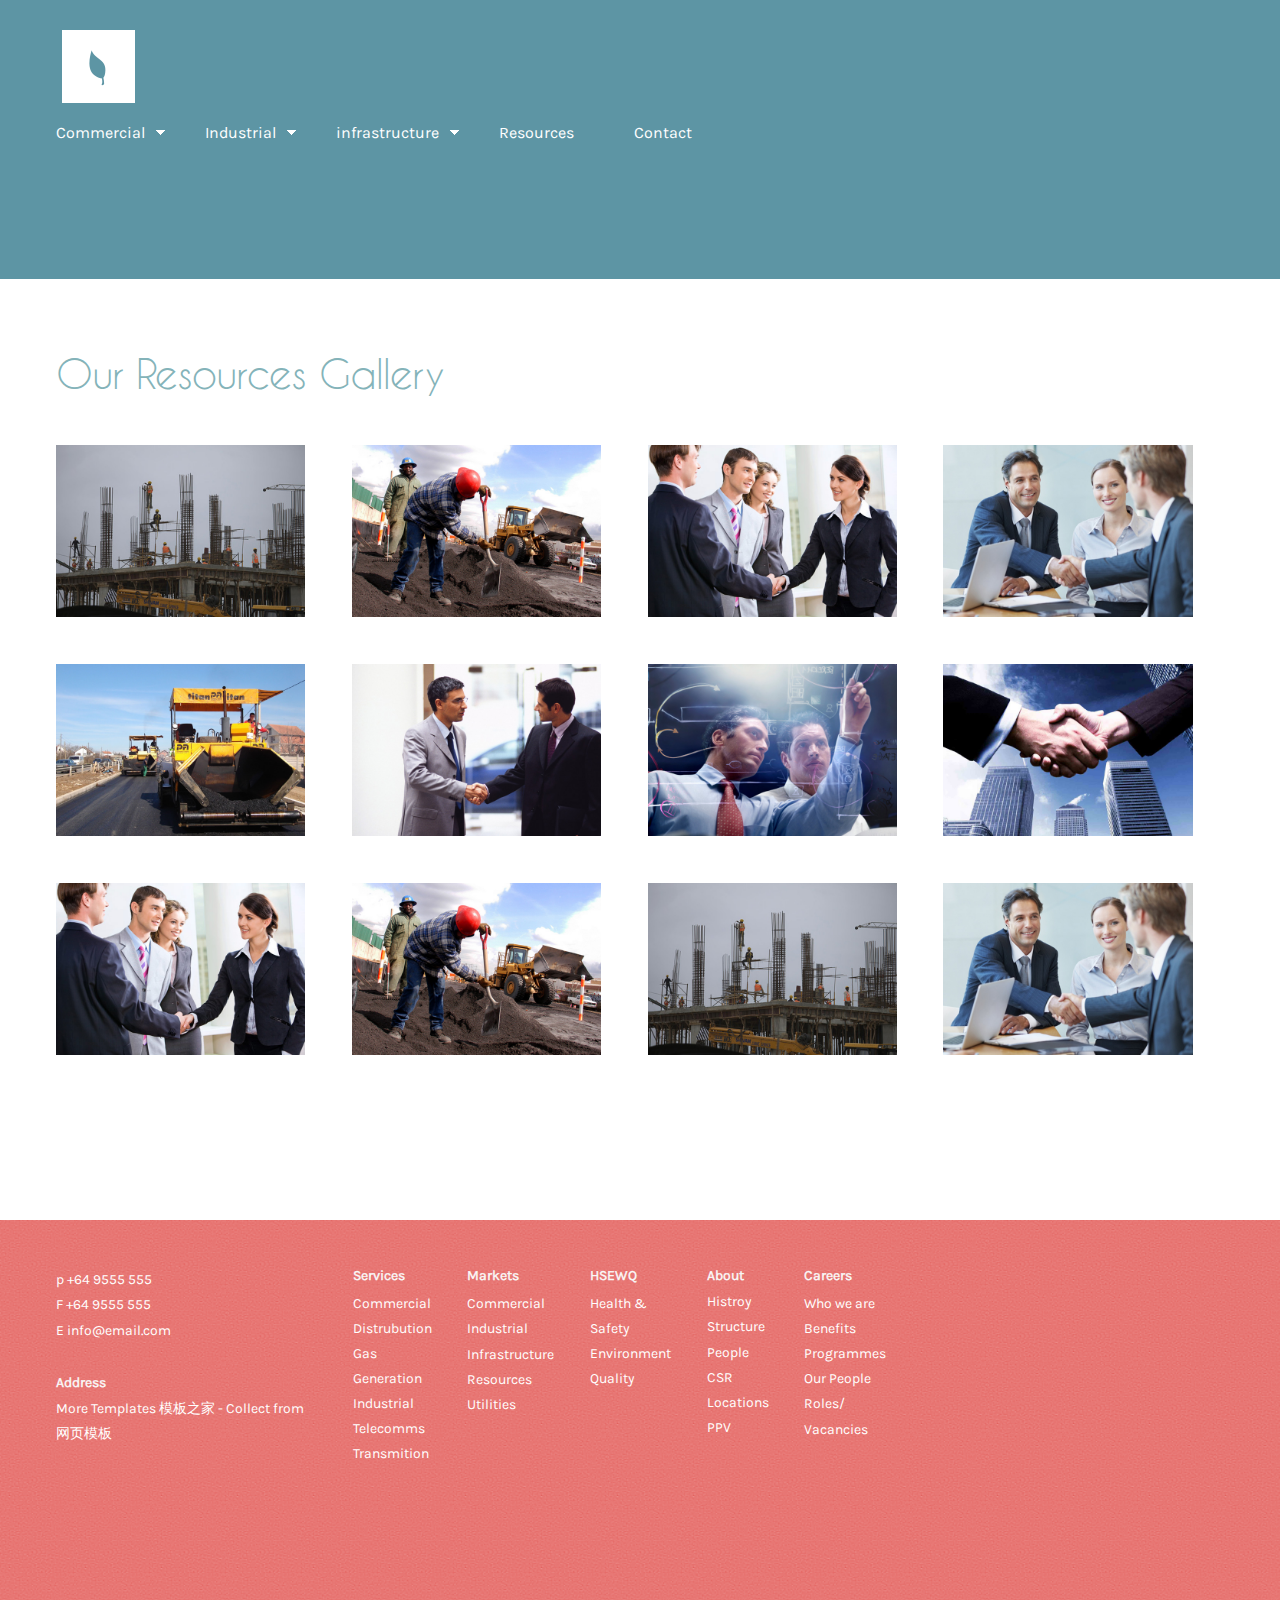
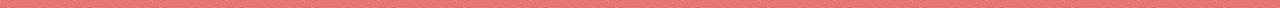
<file: test/resource.html>
<!DOCTYPE HTML>
<html>
<head>
<title>The Organic Website Template | Resources :: w3layouts</title>
<meta http-equiv="Content-Type" content="text/html; charset=utf-8" />
<meta name="viewport" content="width=device-width, initial-scale=1, maximum-scale=1">
<link href='http://fonts.useso.com/css?family=Karla' rel='stylesheet' type='text/css'>
<link href="css/style.css" rel="stylesheet" type="text/css" media="all" />
<script src="js/jquery.min.js"></script>
</head>
<body>
<!-- start header -->
<div class="header_bg1">
<div class="wrap">
<div class="wrapper">
	<div class="logo">
		<a href="index.html"><img src="images/logo.png" alt=""/> </a>
	</div>
	<div class="menu">
		<a class="toggleMenu" href="#">Menu</a>
		<ul class="nav">
			<li><a href="commercial.html">Commercial</a>
				<ul>
					<li><a href="#">Histroy</a></li>
					<li><a href="#">Structure</a></li>
					<li><a href="#">People</a></li>
				</ul>
			</li>
			<li><a href="industrial.html">Industrial</a>
				<ul>
					<li><a href="#">CSR</a></li>
					<li><a href="#">Locations</a></li>
					<li><a href="#">PPV</a></li>
				</ul>
			</li>
			<li><a href="infrastructure.html">infrastructure</a>
				<ul>
					<li><a href="#">Histroy</a></li>
					<li><a href="#">Structure</a></li>
					<li><a href="#">People</a></li>
				</ul>
			</li>
			<li><a href="resource.html">Resources</a></li>
			<li><a href="contact.html">Contact</a></li>
		</ul>
		</div>
		<div class="clear"></div>
	 <script type="text/javascript" src="js/script.js"></script>
	<div class="clear"></div>
</div>
</div>
</div>
<!-- start content -->
<div class="content_bg">
<div class="wrap">
<div class="wrapper">
	<div class="main">
		<div class="gallery">	
			<h2 class="style1">Our Resources Gallery</h2>
					<section>
						<ul class="lb-album">
							<li>
								<a href="#image-3">
									<img src="images/gallery3.jpg" alt="">
									<span> </span>
								</a>
								<div class="lb-overlay" id="image-3">
									<img src="images/gallery3.jpg" alt="image03">
									<a href="#page" class="lb-close"> </a>
								</div>
							</li>
							<li>
								<a href="#image-2">
									<img src="images/gallery2.jpg" alt="">
									<span> </span>
								</a>
								<div class="lb-overlay" id="image-2">
										<img src="images/gallery2.jpg" alt=""> 
									<a href="#page" class="lb-close"> </a>
								</div>
							</li>
							<li>
								<a href="#image-1">
									<img src="images/gallery1.jpg" alt="">
									<span> </span>
								</a>
								<div class="lb-overlay" id="image-1">
									<img src="images/gallery1.jpg" alt="">
									<a href="#page" class="lb-close"> </a>
								</div>
							</li>
							<li>
								<a href="#image-4">
									<img src="images/gallery4.jpg" alt="">
									<span> </span>
								</a>
								<div class="lb-overlay" id="image-4">
									<img src="images/gallery4.jpg" alt="image04">
									<a href="#page" class="lb-close"> </a>
								</div>
							</li>
						</ul>
						<ul class="lb-album">
							<li>
								<a href="#image-5">
									<img src="images/gallery5.jpg" alt="">
									<span> </span>
								</a>
								<div class="lb-overlay" id="image-5">
									<img src="images/gallery5.jpg" alt="">
									<a href="#page" class="lb-close"> </a>
								</div>
							</li>
							<li>
								<a href="#image-6">
									<img src="images/gallery6.jpg" alt="">
									<span> </span>
								</a>
								<div class="lb-overlay" id="image-6">
										<img src="images/gallery6.jpg" alt=""> 
									<a href="#page" class="lb-close"> </a>
								</div>
							</li>
							<li>
								<a href="#image-7">
									<img src="images/gallery7.jpg" alt="">
									<span> </span>
								</a>
								<div class="lb-overlay" id="image-7">
									<img src="images/gallery7.jpg" alt="image03">
									<a href="#page" class="lb-close"> </a>
								</div>
							</li>
							<li>
								<a href="#image-8">
									<img src="images/gallery8.jpg" alt="">
									<span> </span>
								</a>
								<div class="lb-overlay" id="image-8">
									<img src="images/gallery8.jpg" alt="image04">
									<a href="#page" class="lb-close"> </a>
								</div>
							</li>
						</ul>
						<ul class="lb-album">
							<li>
								<a href="#image-1">
									<img src="images/gallery1.jpg" alt="">
									<span> </span>
								</a>
								<div class="lb-overlay" id="image-1">
									<img src="images/gallery1.jpg" alt="">
									<a href="#page" class="lb-close"> </a>
								</div>
							</li>
							<li>
								<a href="#image-2">
									<img src="images/gallery2.jpg" alt="">
									<span> </span>
								</a>
								<div class="lb-overlay" id="image-2">
										<img src="images/gallery2.jpg" alt=""> 
									<a href="#page" class="lb-close"> </a>
								</div>
							</li>
							<li>
								<a href="#image-3">
									<img src="images/gallery3.jpg" alt="">
									<span> </span>
								</a>
								<div class="lb-overlay" id="image-3">
									<img src="images/gallery3.jpg" alt="image03">
									<a href="#page" class="lb-close"> </a>
								</div>
							</li>
							<li>
								<a href="#image-4">
									<img src="images/gallery4.jpg" alt="">
									<span> </span>
								</a>
								<div class="lb-overlay" id="image-4">
									<img src="images/gallery4.jpg" alt="image04">
									<a href="#page" class="lb-close"> </a>
								</div>
							</li>
						</ul>
				</section>
			<div class="clear"></div>
			</div>
	</div>
</div>
</div>
</div>
<!-- start footer -->
<div class="footer_bg">
<div class="wrap">
<div class="wrapper">
<div class="clear">
	<div class="f_grid">
		<div class="grid1_of_1">
			<div class="address">
				<p>p +64 9555 555</p>
				<p>F +64 9555 555</p>
				<p>E <a href="">info@email.com</a> </p>
				<h3 class="top">Address</h3>
				<p class="top">More Templates <a href="http://www.cssmoban.com/" target="_blank" title="模板之家">模板之家</a> - Collect from <a href="http://www.cssmoban.com/" title="网页模板" target="_blank">网页模板</a></p>
			</div>
		</div>
		<div class="grid1_of_2">
			<div class="f_grid2 left">
				<h3>Services</h3>
				<ul class="f_nav">
					<li><a href="">Commercial</a></li>
					<li><a href="">Distrubution</a></li>
					<li><a href="">Gas</a></li>
					<li><a href="">Generation</a></li>
					<li><a href="">Industrial</a></li>
					<li><a href="">Telecomms</a></li>
					<li><a href="">Transmition</a></li>
				</ul>
			</div>
			<div class="f_grid2 left">
			<h3>Markets</h3>
			<ul class="f_nav">
				<li><a href="">Commercial</a></li>
				<li><a href="">Industrial</a></li>
				<li><a href="">Infrastructure</a></li>
				<li><a href="">Resources</a></li>
				<li><a href="">Utilities</a></li>
			</ul>
			</div>
			<div class="f_grid2 left">
			<h3>HSEWQ</h3>
			<ul class="f_nav">
				<li><a href="">Health &</a></li>
				<li><a href="">Safety</a></li>
				<li><a href="">Environment</a></li>
				<li><a href="">Quality</a></li>
			</ul>
			</div>
			<div class="f_grid2 left hide">
			<h3>About</h3>
			<ul class="f_nav">
				<li><a href="">Histroy</a></li>
				<li><a href="">Structure</a></li>
				<li><a href="">People</a></li>
				<li><a href="">CSR</a></li>
				<li><a href="">Locations</a></li>
				<li><a href="">PPV</a></li>
			</ul>
			</div>
			<div class="f_grid2 left hide">
			<h3>Careers</h3>
			<ul class="f_nav">
				<li><a href="">Who we are</a></li>
				<li><a href="">Benefits</a></li>
				<li><a href="">Programmes</a></li>
				<li><a href="">Our People</a></li>
				<li><a href="">Roles/</a></li>
				<li><a href="">Vacancies</a></li>
			</ul>
			</div>
		</div>
		<div class="clear"></div>
	</div>
	</div>
</div>
</div>
</div>
</body>
</html>
</file>
<file: test/css/style.css>
/* reset */
html,body,div,span,applet,object,iframe,h1,h2,h3,h4,h5,h6,p,blockquote,pre,a,abbr,acronym,address,big,cite,code,del,dfn,em,img,ins,kbd,q,s,samp,small,strike,strong,sub,sup,tt,var,b,u,i,dl,dt,dd,ol,nav ul,nav li,fieldset,form,label,legend,table,caption,tbody,tfoot,thead,tr,th,td,article,aside,canvas,details,embed,figure,figcaption,footer,header,hgroup,menu,nav,output,ruby,section,summary,time,mark,audio,video{margin:0;padding:0;border:0;font-size:100%;font:inherit;vertical-align:baseline;}
article, aside, details, figcaption, figure,footer, header, hgroup, menu, nav, section {display: block;}
ol,ul{list-style:none;margin:0;padding:0;}
blockquote,q{quotes:none;}
blockquote:before,blockquote:after,q:before,q:after{content:'';content:none;}
table{border-collapse:collapse;border-spacing:0;}
/* start editing from here */
a{text-decoration:none;}
.txt-rt{text-align:right;}/* text align right */
.txt-lt{text-align:left;}/* text align left */
.txt-center{text-align:center;}/* text align center */
.float-rt{float:right;}/* float right */
.float-lt{float:left;}/* float left */
.clear{clear:both;}/* clear float */
.pos-relative{position:relative;}/* Position Relative */
.pos-absolute{position:absolute;}/* Position Absolute */
.vertical-base{	vertical-align:baseline;}/* vertical align baseline */
.vertical-top{	vertical-align:top;}/* vertical align top */
.underline{	padding-bottom:5px;	border-bottom: 1px solid #eee; margin:0 0 20px 0;}/* Add 5px bottom padding and a underline */
nav.vertical ul li{	display:block;}/* vertical menu */
nav.horizontal ul li{	display: inline-block;}/* horizontal menu */
img{max-width:100%;}
.copyrights{text-indent:-9999px;height:0;line-height:0;font-size:0;overflow:hidden;}
/*end reset*/
@font-face {
      font-family: 'caviar_dreamsregular';
      src: url(../fonts/CaviarDreams-webfont.ttf) format('truetype');
}
body {
	font-family: 'Karla', sans-serif;
	font-size: 100%;
	background: #ffffff;
}
.wrap{
	margin:0 auto;
	width:80%;
}
.wrapper{
	padding:2% 6%;
}
/* start header */
.header_bg{
	background: url('../images/bg.jpg') no-repeat;
}
.logo {
	position: absolute;
	top: 10px;
	left: 10px;
}
/* start menu */
.menu{
	float: left;
	margin-left: -40px;
}
.toggleMenu {
    display:  none;
    background: rgba(29, 82, 99, 0.22);
    padding: 10px 15px;
    width: 100%;
    color: #fff;
}
.nav {
    list-style: none;
     *zoom: 1;
}
.nav:before,
.nav:after {
    content: " "; 
    display: table; 
}
.nav:after {
    clear: both;
}
.nav ul {
    list-style: none;
    width: 9em;
}
.nav li a {
  padding: 10px 20px 10px 40px;
    color:#fff;
    font-size: 16px;
}
.nav li {
    position: relative;
}
.nav > li {
    float: left;
}
.nav > li > .parent {
    background-image: url("../images/down_arrow.png");
    background-repeat: no-repeat;
    background-position: right;
}
.nav > li > a {
    display: block;
}
.nav > li > a:hover{
	color: rgb(241, 241, 241);
}
.nav li  ul {
    position: absolute;
    left: -9999px;
}
.nav > li.hover > ul {
    left: 40px;
}
.nav li li.hover ul {
    left: 100%;
    top: 0;
    -webkit-transition: background .2s linear;
	-moz-transition: background .2s linear;
	-ms-transition: background .2s linear;
	-o-transition:  background .2s linear;
	transition: background .2s linear;
}
.nav li li a {
	padding: 10px;
	display: block;
	color: rgba(255, 255, 255, 0.81);
	background: rgba(255, 255, 255, 0.16);
	position: relative;
	z-index: 100;
	border-top: 1px solid rgba(233, 233, 233, 0.09);
	-webkit-transition: all 0.3s ease-out;
	-moz-transition: all 0.3s ease-out;
	-ms-transition: all 0.3s ease-out;
	-o-transition: all 0.3s ease-out;
	transition: all 0.3s ease-out;
}
.nav li li li a {
    background:#249578;
    z-index:200;
    border-top: 1px solid #1d7a62;
}
.nav li li a:hover{
	background: #f6f6f6;
	color: #4D8194;
}
@media screen and (max-width: 768px) {
	.logo{
		float: none;
	}
	.menu{
		float: none;
		margin-left: 0;
	}
	.nav {
		background: rgba(255, 255, 255, 0.22);
	}
    .active {
        display: block;
    }
    .nav > li {
        float: none;
    }
    .nav > li > .parent {
        background-position: 95% 50%;
    }
    .nav li li .parent {
        background-image: url("images/downArrow.png");
        background-repeat: no-repeat;
        background-position: 95% 50%;
    }
    .nav ul {
        display: block;
        width: 100%;
    }
   .nav > li.hover > ul , .nav li li.hover ul {
        position: static;
    }
}
/* start banner_text */
.banner{
	width: 42%;
	margin: 8% 0 44%;
}
h2.style{
	font-family: 'caviar_dreamsregular';
	font-size: 3.5em;
	color: #ffffff;
	text-shadow: 0 1px 0 rgb(34, 55, 60);
	line-height: 1.2em;
}
p.para{
	margin-top:4%;
	font-family: 'caviar_dreamsregular';
	font-size: 1em;
	color: #fff;
	text-shadow: 0 1px 0 rgb(152, 153, 153);
	line-height: 1.8em;
}
/* start main */
.mait_bg{
	background: #ffffff;
}
.main{
	margin: 2% 0 8%;
}
h3.style{
	font-size:1.5em;
	color:#FE9E2E;
}
h4.style{
	font-size:1.6em;
	color:#FE9E2E;
}
p.para1{
	margin-top:2%;
	font-size:1em;
	color: #555555;
	line-height: 1.8em;
}
/* Circular Content Carousel Style */
.ca-container{
	position: relative;
	width: 100%;
	height: 350px;
}
.ca-wrapper{
	width:100%;
	height:100%;
	position:relative;
}
.ca-item{
	position:relative;
	float:left;
	width:100%;
	height:100%;
	text-align:center;
}
.ca-close{
	position:absolute;
	top:10px;
	right:10px;
	background:url(../images/cross.png) no-repeat center center;
	width:27px;
	height:27px;
	text-indent:-9000px;
	outline:none;
	opacity:0.7;
}
.ca-close:hover{
	opacity:1.0;
}
.ca-item-main{
	position: absolute;
	top: 0px;
	left: 0px;
	overflow: hidden;
}
.ca-item h4{
	position: relative;
	color: #999;
	margin: 0.8em 0;
	line-height: 1.8em;
	font-weight: 300;
	font-size: 0.75em;
}
.ca-item h4 span{
	display: block;
}
.ca-item h4  span.quote{
	margin: 2% 0 0 26%;
}
.ca-nav span{
	width:35px;
	height:35px;
	background:#FF992B url(../images/arrows.png) no-repeat top left;
	position:absolute;
	top:84%;
	left:76%;
	text-indent:-9000px;
	cursor:pointer;
	z-index:100;
}
.ca-nav span.ca-nav-next{
	background-position:top right;
	left:auto;
	right:4px;
}
.ca-nav span:hover{
	opacity:1.0;
}
/* start span_1_of_2 */
.span1_of_1{
	width: 26.333%;
	float:left;
	border-right: 1px solid rgb(231, 231, 231);
}
.span1_of_1.left{
	padding-right: 4%;
}
.span1_of_2{
	width: 64.333%;
	float:left;
	padding-left: 4%;
}
.span1_of_1 span{
	color: #FE9E2E;
	font-size: 2em;
	line-height: 1.4em;
	text-align: left;
}
.span1_of_1 span.left{
	margin-left: 50%;
}
/* start footer */
.footer_bg{
	background: url('../images/ftr_bg.png');
}
.f_grid{
	display: block;
	margin: 2% 0 10%;
}
.grid1_of_1{
	float: left;
	width: 24.3333%;
}
.grid1_of_2{
	float: left;
	width: 74.3333%;
}
.address p{
	color: #ffffff;
	font-size:0.8725em;
	line-height: 1.8em;
}
.address p a{
	color: #ffffff;
	margin-top: 10px;
}
.address h3{
	font-size:14px;
	color: #ffffff;
	-webkit-text-stroke: 0.4px;
	-webkit-text-stroke-color: #f6f6f6;
}
.address h3.top{
	margin-top: 12%;
}
.address p.top{
	margin-top: 2%;
}
.address p a:hover{
	color: rgb(241, 241, 241);
}
.f_grid2 {
	float: left;
}
.f_grid2.left{
	margin-left: 8%;
}
.f_grid2 h3{
	font-size: 14px;
	color: #ffffff;
	-webkit-text-stroke: 0.4px;
	-webkit-text-stroke-color: #f6f6f6;
}
.f_nav{
	margin-top: 8%;
}
.f_nav li a{
	color: #ffffff;
	font-size:0.8725em;
	line-height: 1.8em;
}
.f_nav li a:hover{
	color: rgb(241, 241, 241);
}
/* start commercial */
.header_bg1{
	background: #5D95A4;
	padding: 0% 0 8%;
}
.commercial{
	margin: 6% 0;
}
/*  GRID OF THREE */
.grid_1_of_3{
	display: block;
	margin-left: 4%;
}
.grid_1_of_3:first-child { 
	margin-left: 0; 
} 
.images_1_of_3 {
	float:left;
	width:30.333%;
}
.images_1_of_3  img {
	margin: 10% 0 6%;
}
.images_1_of_3 img {
	box-shadow: 0px 40px 20px -40px rgb(133, 133, 133);
	-webkit-box-shadow: 0px 40px 20px -40px rgb(133, 133, 133);
	-moz-box-shadow: 0px 40px 20px -40px rgb(133, 133, 133);
	-o-box-shadow: 0px 40px 20px -40px rgb(133, 133, 133);
}
h2.style1{
	font-family: 'caviar_dreamsregular';
	font-size: 2.5em;
	color: #84B3B9;
	text-shadow: 0 1px 0 rgb(255, 255, 255);
	line-height: 1.2em;
	letter-spacing: -1px;
}
.images_1_of_3 p{
	margin-top: 4%;
}
.rd_more{
	margin-top: 8%;
}
.btn {
	border: none;
	font-family: inherit;
	font-size: inherit;
	color: inherit;
	background: none;
	cursor: pointer;
	padding: 25px 80px;
	display: inline-block;
	text-transform: uppercase;
	outline: none;
	position: relative;
	-webkit-transition: all 0.3s;
	-moz-transition: all 0.3s;
	transition: all 0.3s;
}
.btn:after {
	content: '';
	position: absolute;
	z-index: -1;
	-webkit-transition: all 0.3s;
	-moz-transition: all 0.3s;
	transition: all 0.3s;
}
/* Button 1 */
.btn-1 {
	border: 1px solid #84B3B9;
	color: #84B3B9;
}
/* Button 1a */
.btn-1a:hover,.btn-1a:active {
	color: #ffffff;
	background: #84B3B9;
}

/* start industrail */
.listimg{
	display: block;
}
.listview_1_of_2{
	margin: 6% 0;
}
.listimg_2_of_1 {
	float:left;
	width: 38.33333%;
	margin-right: 4.33333%;
}
.list_2_of_1 {
	float:left;
	width: 56.33333%;
}
.listimg_2_of_1 img{
	margin-top: 2%;
}
.images_1_of_2  img {
	max-width:100%;
	display:block;
}
.list_2_of_1 h3 span{
	color: #80B88C;
}
.rd_more1{
	margin-top: 3%;
}
/*gallery*/
.gallery{
	margin-top: 4%;
}
.gallery h2{
	margin-bottom: 4%;
}
.lb-album{
	display:block;
}
.lb-album.top{
	margin-top: 6%;
}
.lb-album li{
	float: left;
	width: 21.333%;
	margin:0 0 4% 4%;
	position: relative;
}
.lb-album li:first-child{
	margin-left:0;
}
.lb-album li > a,
.lb-album li > a img{
	display: block;
}
.lb-album li > a{
	position: relative;
}
.lb-album li > a span{
	position: absolute;
	bottom:70px;
	left:110px;
	width:36px;
	height:36px;
	opacity: 0;
	-webkit-transition: opacity 0.3s linear;
	-moz-transition: opacity 0.3s linear;
	-o-transition: opacity 0.3s linear;
	-ms-transition: opacity 0.3s linear;
	transition: opacity 0.3s linear;
}
.lb-album li > a img:hover{
	opacity:0.6;
}
.lb-album li > a:hover span{
	opacity:1;
	background:url(../images/zoom.png) no-repeat;
	filter: alpha(opacity=99); /* internet explorer */
    -ms-filter:"progid:DXImageTransform.Microsoft.Alpha(opacity=99)"; /*IE8*/
}
.lb-overlay{
	width: 0px;
	height: 0px;
	position: fixed;
	overflow: hidden;
	left: 0px;
	top: 0px;
	padding: 0px;
	z-index: 99;
	text-align: center;
	background:rgba(24, 23, 23, 0.91);
}
.lb-overlay a.lb-close{
	background: rgba(27,54,81,0.8);
	z-index: 1001;
	position: absolute;
	right: 29%;
	top: 6%;
	width: 36px;
	height: 36px;
	background:url('../images/close.png') no-repeat;
	overflow: hidden;
	opacity: 0;
	filter: alpha(opacity=0); /* internet explorer */
    -ms-filter:"progid:DXImageTransform.Microsoft.Alpha(opacity=0)";
	-webkit-transition: opacity 0.3s linear 1.2s;
	-moz-transition: opacity 0.3s linear 1.2s;
	-o-transition: opacity 0.3s linear 1.2s;
	-ms-transition: opacity 0.3s linear 1.2s;
	transition: opacity 0.3s linear 1.2s;
}
.lb-overlay img{
	position: relative;
}
.lb-overlay:target {
	width: auto;
	height: auto;
	bottom: 0px;
	right: 0px;
	padding: 80px 100px 120px 100px;
}
.lb-overlay:target img {
	-webkit-animation: scaleDown 1.2s ease-in-out;
	-moz-animation: scaleDown 1.2s ease-in-out;
	-o-animation: scaleDown 1.2s ease-in-out;
	-ms-animation: scaleDown 1.2s ease-in-out;
	animation: scaleDown 1.2s ease-in-out;
}
.lb-overlay:target a.lb-close,
.lb-overlay:target > div{
	opacity: 1;
	filter: alpha(opacity=99); /* internet explorer */
    -ms-filter:"progid:DXImageTransform.Microsoft.Alpha(opacity=99)"; /*IE8*/
}
@-webkit-keyframes scaleDown {
  0% { -webkit-transform: scale(10,10); opacity: 0; }
  100% { -webkit-transform: scale(1,1); opacity: 1; }
}
@-moz-keyframes scaleDown {
  0% { -moz-transform: scale(10,10); opacity: 0; }
  100% { -moz-transform: scale(1,1); opacity: 1; }
}
@-o-keyframes scaleDown {
  0% { -o-transform: scale(10,10); opacity: 0; }
  100% { -o-transform: scale(1,1); opacity: 1; }
}
@-ms-keyframes scaleDown {
  0% { -ms-transform: scale(10,10); opacity: 0; }
  100% { -ms-transform: scale(1,1); opacity: 1; }
}
@keyframes scaleDown {
  0% { transform: scale(10,10); opacity: 0; }
  100% { transform: scale(1,1); opacity: 1; }
}
x:-o-prefocus, .lb-overlay img {
    height: 100%;
}
/*start Contact*/
.contact{
	display: block;
}
.contact_info{
	float: right;
	width: 64.33333%;
}
.map {
	margin-top: 4%;
}
.company_address {
	float: left;
	margin-right: 3%;
	width: 32.3333%;
}
.span_1_of_2 h2{
	margin-bottom: 0.5em;
}
.contact-form{
	position:relative;
	margin-top: 2%;
}
.contact-form div{
	padding:8px 0;
}
.contact-form span label{
	color: #555555;
	display:block;
	font-size: 0.8725em;
	padding-bottom:5px;
}
.company_address p{
	padding:2px 0;
	font-size: 1em;
	color: #555555;
	line-height: 1.8em;
}
.company_address p span{
	color: #84B3B9;
	cursor:pointer;
}
.company_address p span:hover{
	color: #555555;
	-webkit-transition:0.5s;
	-moz-transition:0.5s;
	-o-transition:0.5s;
	transition:0.5s;
}
.contact-form form{
	margin-top: 10px;
}
.contact-form input[type="text"],.contact-form textarea{
	font-family: 'Karla', sans-serif;
	font-size: 0.8725em;
	color: #555555;
	padding:12px 8px;
	display: block;
	width: 98%;
	background: #FFFFFF;
	border: 1px solid rgba(226, 226, 226, 1);
	outline: none;
	-webkit-appearance: none;
}
.contact-form textarea{
	resize:none;
	height:120px;		
}
.contact-form input[type="text"]:focus,.contact-form textarea:focus{
	-webkit-transition:0.9s;
	-o-transition:0.9s;
	-moz-transition:0.9s;
	transition:0.9s;
	box-shadow: 0px 0px 1px rgba(154, 153, 162, 0.69);
	-webkit-box-shadow:0px 0px 1px rgba(154, 153, 162, 0.69);
	-moz-box-shadow0px 0px 1px rgba(154, 153, 162, 0.69);
	-o-box-shadow: 0px 0px 1px rgba(154, 153, 162, 0.69);
}
.contact-form input[type="submit"]{
	font-size:1em;
	border: 1px solid #84B3B9;
	color: #84B3B9;
	font-family: inherit;
	cursor: pointer;
	padding: 25px 80px;
	display: inline-block;
	text-transform: uppercase;
	outline: none;
	position: relative;
	-webkit-transition: all 0.3s;
	-moz-transition: all 0.3s;
	transition: all 0.3s;
	background: none;
	outline: none;
}
.contact-form input[type="submit"]:hover{
	color: #ffffff;
	background: #84B3B9;
}
/* start details*/
.det_pic{
	margin: 2% 0;
}

/***** Media Quries *****/
@media only screen and (max-width: 1366px) {
	.wrap{
		width:95%;
	}
	.banner {
		width: 45%;
	}
	.ca-nav span {
		width: 34px;
		height: 34px;
		left: 75%;
	}
	.f_grid2.left {
		margin-left: 6%;
	}
	.grid1_of_1 {
		width: 22.3333%;
	}
	.grid1_of_2 {
		width: 76.3333%;
	}
}
@media only screen and (max-width: 1280px) {
	.wrap{
		width:95%;
	}
	.wrapper{
		padding: 2% 2%;
	}
	.banner {
		width: 50%;
	}
	.ca-nav span {
		width: 34px;
		height: 34px;
		left: 74%;
	}
	.f_grid2.left {
		margin-left: 4%;
	}
	.logo{
		position: inherit;
	}
}
@media only screen and (max-width: 1024px) {
	.wrap{
		width:95%;
	}
	.logo {
		position: inherit;
		top: 0px;
		left:0px;
		text-align: left;
	}
	.banner {
		width: 66%;
	}
	.f_grid2.left {
		margin-left: 2%;
	}
	.nav li a {
		padding: 10px 20px 10px 30px;
	}
	.ca-nav span {
		left: 64%;
		top: 100%;
	}
}
@media only screen and (max-width: 800px) {
	.wrap{
		width:95%;
	}
	.banner {
		width: 74%;
	}
	h2.style1 {
		font-size: 1.5em;
	}
	.btn {
		padding: 20px 60px;
	}
}
@media only screen and (max-width: 640px){
	.wrap{
		width:95%;
	}
	.span1_of_1 {
		width: 99.333%;
		float: none;
		border-right: none;
	}
	.span1_of_2{
		width: 99.333%;
		float: none;
		padding-left: 0;		
	}
	.ca-nav span {
		left: 86%;
		top: 74%;
	}
	.ca-container {
		height: 220px;
	}
	.address h3.top {
		margin-top: 2%;
	}
	.f_grid2.left {
		margin-left: 4%;
	}
	.grid1_of_1 {
		width: 30.3333%;
	}
	.grid1_of_2 {
		float:none;
		width: 99.3333%;
	}
	.hide{
		display: none;
	}
	.menu{
		margin-left: 0;
	}
	.toggleMenu {
	    width: 95%;
	    margin: 0 auto;
	}
	.logo {
		text-align: center;
	}
	.toggleMenu {
		background: rgba(29, 82, 99, 0.22);
	}
	.nav {
		background: rgba(255, 255, 255, 0.22);
	}
	.banner {
		width: 82%;
	}
	.images_1_of_3 {
		float: none;
		width: 99.333%;
		margin-top: 4%;
	}
	.grid_1_of_3 {
		display: block;
		margin-left: 0%;
	}
	.listimg_2_of_1 {
		float: none;
		width: 99.33333%;
		margin-right: 0%;
	}
	.list_2_of_1 {
		float: none;
		width: 99.33333%;
	}
	.company_address {
		float: none;
		margin-right: 0%;
		width: 99.3333%;
	}
	.contact_info {
		float: none;
		width: 99.33333%;
	}
	.rd_more {
		margin-top: 4%;
	}
	.images_1_of_3 img {
		margin: 0% 0 0%;
	}
}
@media only screen and (max-width: 480px) {
	.wrap{
		width:95%;
	}
	.banner {
		width: 99%;
	}
	.ca-nav span {
		left: 83%;
	}
	.grid1_of_1{
		float: none;
		width:100%;
	}
	.grid1_of_2{
		float: none;
		width:100%;
	}
	.f_grid2{
		float:none;
	}
	.f_grid2.left{
		margin: 4% 0% 0 0;
	}
	.f_nav {
		margin-top: 2%;
	}
	.toggleMenu {
	    width: 92%;
	 }
	 h2.style {
		font-size: 2.5em;
	}
	.lb-album li {
		width: 45.333%;
		padding: 2%;
		margin: 0 0 4% 0%;
	}
}
@media only screen and (max-width: 320px) {
	.wrap{
		width:95%;
	}
	.toggleMenu {
	    width: 90%;
	 }
	 .ca-nav span {
		left: 75%;
		top: 100%;
	}
	.ca-container {
		height: 220px;
	}
	.span1_of_2 {
		margin-top: 20%;
	}
	 h2.style {
		font-size: 2em;
	}
}
</file>
